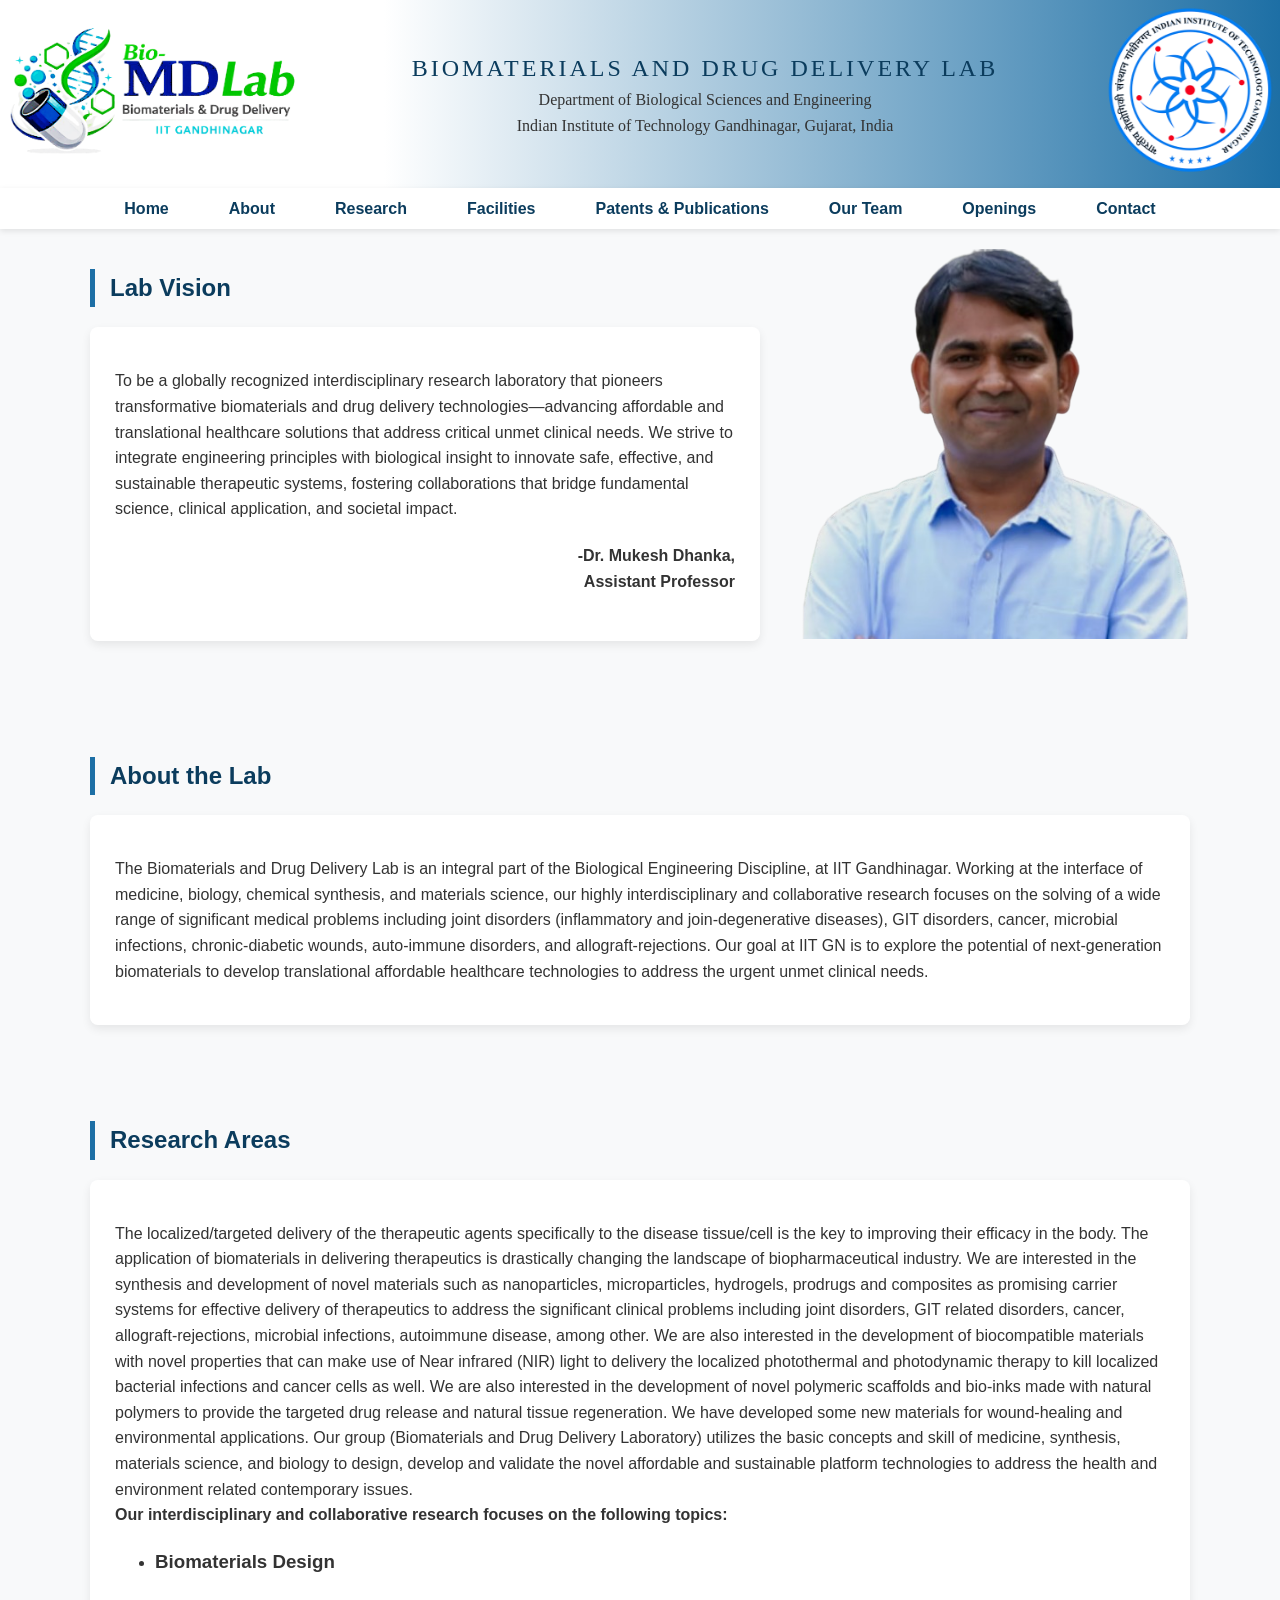
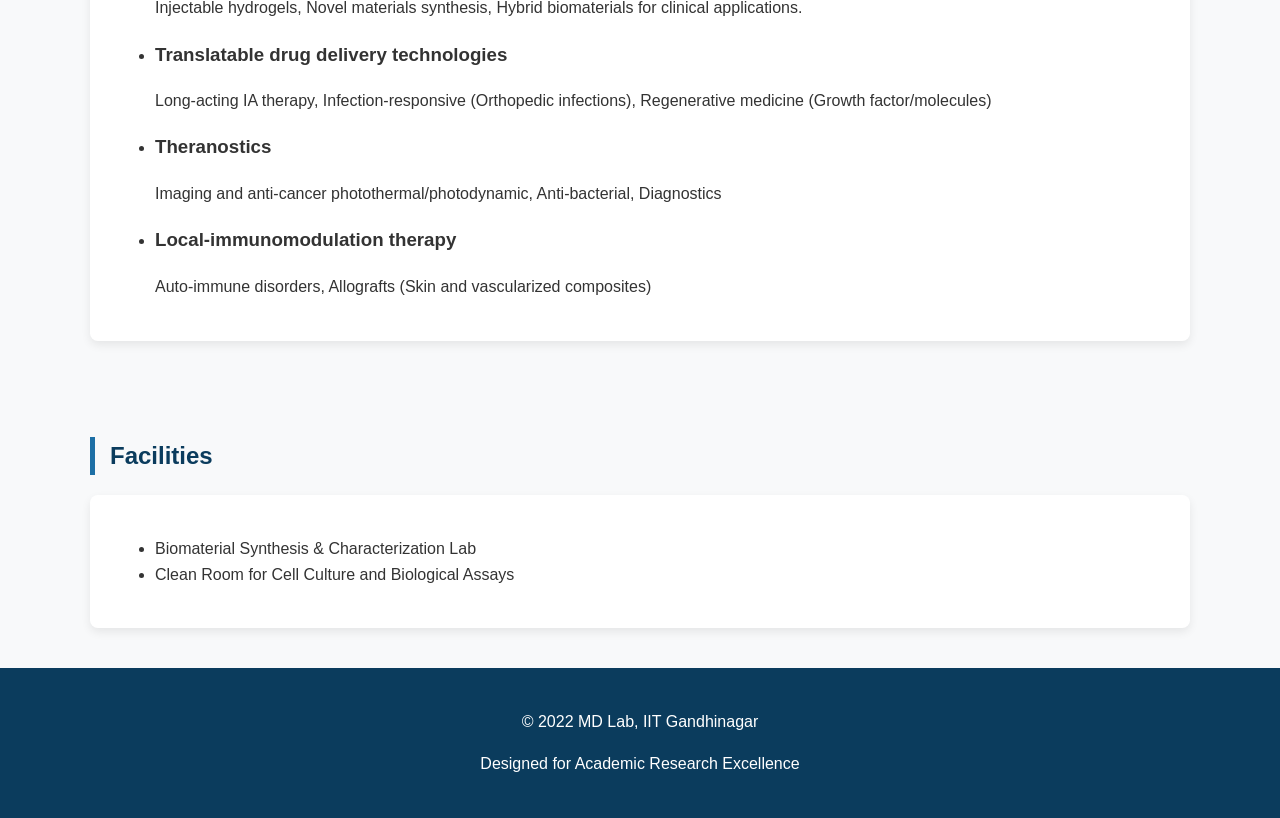
<file: index.html>
<!DOCTYPE html>
<html lang="en">
<head>

<meta name="viewport" content="width=device-width, initial-scale=1.0">

	<meta charset="UTF-8">
    <title>MD Lab | Biomaterials & Drug Delivery | IIT Gandhinagar</title>
	<link rel="stylesheet" href="style.css">
</head>

<body class="home">

<header>
    <div class="header-container">

        <!-- LEFT: MD LAB LOGO -->
        <div class="header-logo">
            <img src="mdlogo.png" alt="MD Lab Logo">
        </div>

        <div class="header-text">
    <p style="text-align: center;">
        <span class="lab-title">Biomaterials and Drug Delivery Lab</span><br>
        <span class="lab-subtitle">
	Department of Biological Sciences and Engineering<br>
	Indian Institute of Technology Gandhinagar, Gujarat, India
        </span>
	
    </p>
</div>

        <!-- RIGHT: IIT GN LOGO -->
        <div class="header-iit-logo">
            <img src="iitgn_logo.png" alt="IIT Gandhinagar Logo">
        </div>

    </div>
</header>

<nav>
	<button class="nav-toggle" aria-label="Toggle navigation">
    <span></span><span></span><span></span>
  </button>
    <ul>
        <li><a href="index.html">Home</a></li>
	<li><a href="index.html#about">About</a></li>
        <li><a href="index.html#research">Research</a></li>
        <li><a href="index.html#facilities">Facilities</a></li>
        <li><a href="publications.html">Patents & Publications</a></li>
        <li><a href="team.html">Our Team</a></li>
        <li><a href="openings.html">Openings</a></li>
        <li><a href="contact.html">Contact</a></li>
    </ul>
</nav>

<section id="lab-vision">
    <div class="lab-vision-container">

        <!-- LEFT: Heading + Card -->
        <div class="lab-vision-text">
            <h2>Lab Vision</h2>
            <div class="card">
                <p>
                    To be a globally recognized interdisciplinary research laboratory that pioneers
                    transformative biomaterials and drug delivery technologies—advancing affordable
                    and translational healthcare solutions that address critical unmet clinical needs.
                    We strive to integrate engineering principles with biological insight to innovate
                    safe, effective, and sustainable therapeutic systems, fostering collaborations
                    that bridge fundamental science, clinical application, and societal impact.
                </p>
		<h4 align='right'>-Dr. Mukesh Dhanka,<br> 
	    Assistant Professor</h4>
		
            </div>
	
        </div>

        <!-- RIGHT: Image -->
        <div class="lab-vision-image">
            <img src="mukesh.png" alt="MD Lab Vision">
	    
        </div>

    </div>
</section>




<section id="about">
<br>
<br>
    <h2>About the Lab</h2>
    <div class="card">
        <p>
            The Biomaterials and Drug Delivery Lab is an integral part of the Biological Engineering Discipline, at IIT Gandhinagar. Working at the interface of medicine, biology, chemical synthesis, and materials science, our highly interdisciplinary and collaborative research focuses on the solving of a wide range of significant medical problems including joint disorders (inflammatory and join-degenerative diseases), GIT disorders, cancer, microbial infections, chronic-diabetic wounds, auto-immune disorders, and allograft-rejections. Our goal at IIT GN is to explore the potential of next-generation biomaterials to develop translational affordable healthcare technologies to address the urgent unmet clinical needs.
        </p>
        
    </div>
</section>

<section id="research">
<br>
<br>
    <h2>Research Areas</h2>
    <div class="grid">
        <div class="card">
<p>The localized/targeted delivery of the therapeutic agents specifically to the disease tissue/cell is the key to improving their efficacy in the body. The application of biomaterials in delivering therapeutics is drastically changing the landscape of biopharmaceutical industry. We are interested in the synthesis and development of novel materials such as nanoparticles, microparticles, hydrogels, prodrugs and composites as promising carrier systems for effective delivery of therapeutics to address the significant clinical problems including joint disorders, GIT related disorders, cancer, allograft-rejections, microbial infections, autoimmune disease, among other.

We are also interested in the development of biocompatible materials with novel properties that can make use of Near infrared (NIR) light to delivery the localized photothermal and photodynamic therapy to kill localized bacterial infections and cancer cells as well.

We are also interested in the development of novel polymeric scaffolds and bio-inks made with natural polymers to provide the targeted drug release and natural tissue regeneration. We have developed some new materials for wound-healing and environmental applications.

Our group (Biomaterials and Drug Delivery Laboratory) utilizes the basic concepts and skill of medicine, synthesis, materials science, and biology to design, develop and validate the novel affordable and sustainable platform technologies to address the health and environment related contemporary issues.<br><b>
Our interdisciplinary and collaborative research focuses on the following topics:</b>
	    <ul>
            <li><h3>Biomaterials Design</h3></li>
            <p>Injectable hydrogels, Novel materials synthesis, Hybrid biomaterials for clinical applications.</p>
            <li><h3>Translatable drug delivery technologies</h3></li>
            <p>Long-acting IA therapy, Infection-responsive (Orthopedic infections), Regenerative medicine (Growth factor/molecules)</p>
            <li><h3>Theranostics</h3></li>
	    <p>Imaging and anti-cancer photothermal/photodynamic, Anti-bacterial, Diagnostics</p>
            <li><h3>Local-immunomodulation therapy</h3></li>
	    <p>Auto-immune disorders, Allografts (Skin and vascularized composites)</p>
	    </ul>
</p>
        </div>
    </div>
</section>

<section id="facilities">
<br>
<br>
    <h2>Facilities</h2>
    <div class="card">
        <ul>
            <li>Biomaterial Synthesis & Characterization Lab</li>
            <li>Clean Room for Cell Culture and Biological Assays</li>
        </ul>
    </div>
</section>
<footer>
    <p>© 2022 MD Lab, IIT Gandhinagar</p>
    <p>Designed for Academic Research Excellence</p>
</footer>
<script>
  const toggle = document.querySelector('.nav-toggle');
  const navUl = document.querySelector('nav ul');
  toggle.addEventListener('click', function () {
    toggle.classList.toggle('open');
    navUl.classList.toggle('open');
  });
  navUl.querySelectorAll('a').forEach(function (link) {
    link.addEventListener('click', function () {
      toggle.classList.remove('open');
      navUl.classList.remove('open');
    });
  });
</script>
</body>
</html>
</file>
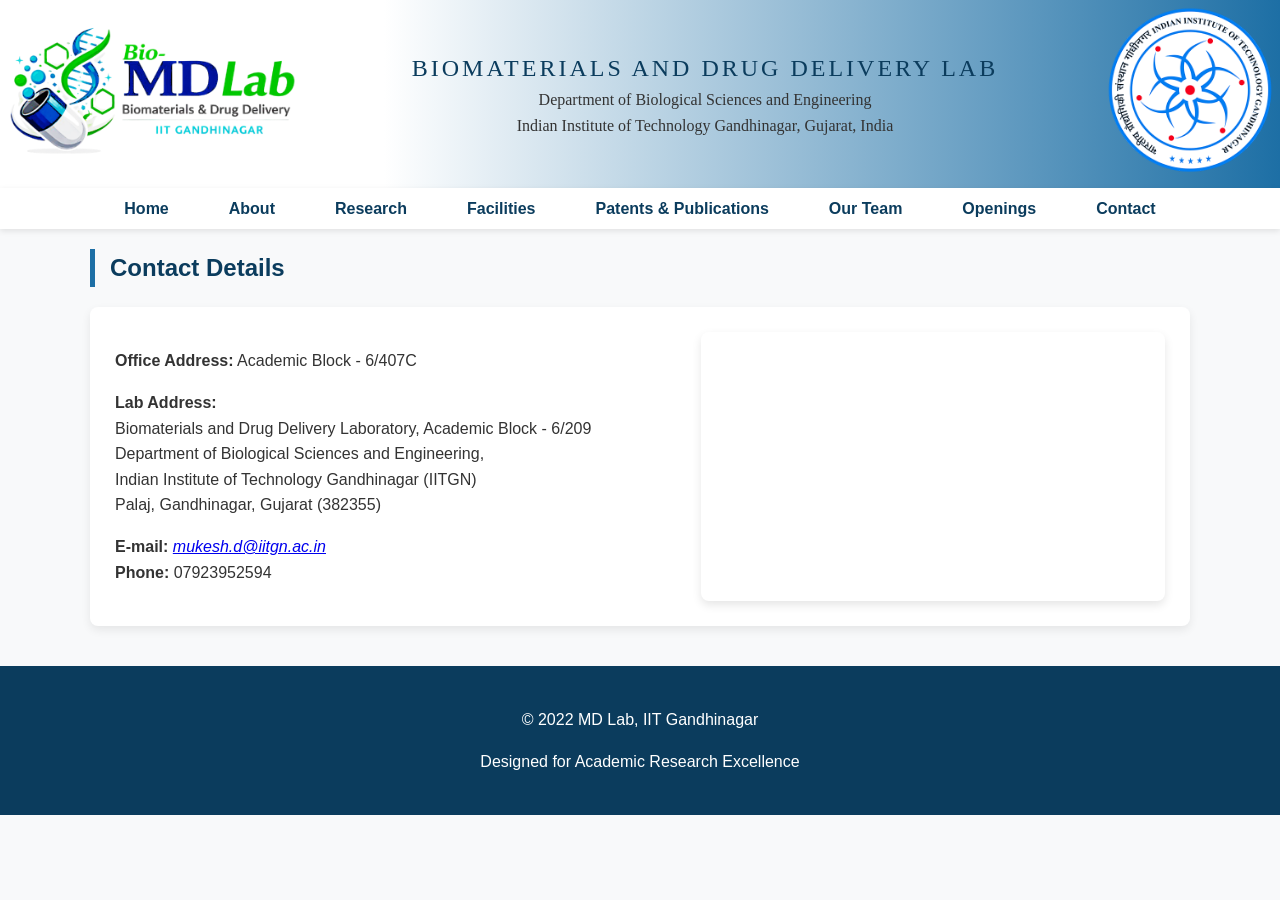
<file: contact.html>
<!DOCTYPE html>
<html lang="en">
<head>
    <meta charset="UTF-8">
    <title>MD Lab | Biomaterials & Drug Delivery | IIT Gandhinagar</title>
    <meta name="viewport" content="width=device-width, initial-scale=1.0">
	<link rel="stylesheet" href="style.css">
</head>
<body>

<header>
    <div class="header-container">

        <!-- LEFT: MD LAB LOGO -->
        <div class="header-logo">
            <img src="mdlogo.png" alt="MD Lab Logo">
        </div>

        <div class="header-text">
    <p style="text-align: center;">
        <span class="lab-title">Biomaterials and Drug Delivery Lab</span><br>
        <span class="lab-subtitle">
	Department of Biological Sciences and Engineering<br>
	Indian Institute of Technology Gandhinagar, Gujarat, India
        </span>
	
    </p>
</div>

        <!-- RIGHT: IIT GN LOGO -->
        <div class="header-iit-logo">
            <img src="iitgn_logo.png" alt="IIT Gandhinagar Logo">
        </div>

    </div>
</header>
<div>
<nav>
	<button class="nav-toggle" aria-label="Toggle navigation">
    <span></span><span></span><span></span>
  </button>
    <ul>
        <li><a href="index.html">Home</a></li>
	<li><a href="index.html#about">About</a></li>
        <li><a href="index.html#research">Research</a></li>
        <li><a href="index.html#facilities">Facilities</a></li>
        <li><a href="publications.html">Patents & Publications</a></li>
        <li><a href="team.html">Our Team</a></li>
        <li><a href="openings.html">Openings</a></li>
        <li><a href="contact.html">Contact</a></li>
    </ul>
</nav>
   </div>
<section id="contact">
    <h2>Contact Details</h2>

    <div class="card contact-card">
        <!-- Left: Contact Text -->
        <div class="contact-text">
            <p><b>Office Address:</b> Academic Block - 6/407C</p>

            <p>
                <b>Lab Address:</b><br>
                Biomaterials and Drug Delivery Laboratory, Academic Block - 6/209<br>
                Department of Biological Sciences and Engineering,<br>
                Indian Institute of Technology Gandhinagar (IITGN)<br>
                Palaj, Gandhinagar, Gujarat (382355)
            </p>

            <p>
                <b>E-mail:</b>
                <i><a href="mailto:mukesh.d@iitgn.ac.in"> mukesh.d@iitgn.ac.in</a></i><br>
                <b>Phone:</b> 07923952594
            </p>
        </div>

        <!-- Right: Google Map -->
        <div class="contact-map">
            <iframe
                src="https://www.google.com/maps?q=Indian%20Institute%20of%20Technology%20Gandhinagar&output=embed"
                width="100%"
                height="100%"
                style="border:0;"
                allowfullscreen=""
                loading="lazy"
                referrerpolicy="no-referrer-when-downgrade">
            </iframe>
        </div>
 
</section>
<footer>
    <p>© 2022 MD Lab, IIT Gandhinagar</p>
    <p>Designed for Academic Research Excellence</p>
</footer>
<script>
  const toggle = document.querySelector('.nav-toggle');
  const navUl = document.querySelector('nav ul');
  toggle.addEventListener('click', function () {
    toggle.classList.toggle('open');
    navUl.classList.toggle('open');
  });
  navUl.querySelectorAll('a').forEach(function (link) {
    link.addEventListener('click', function () {
      toggle.classList.remove('open');
      navUl.classList.remove('open');
    });
  });
</script>
</body>
</html>
</file>
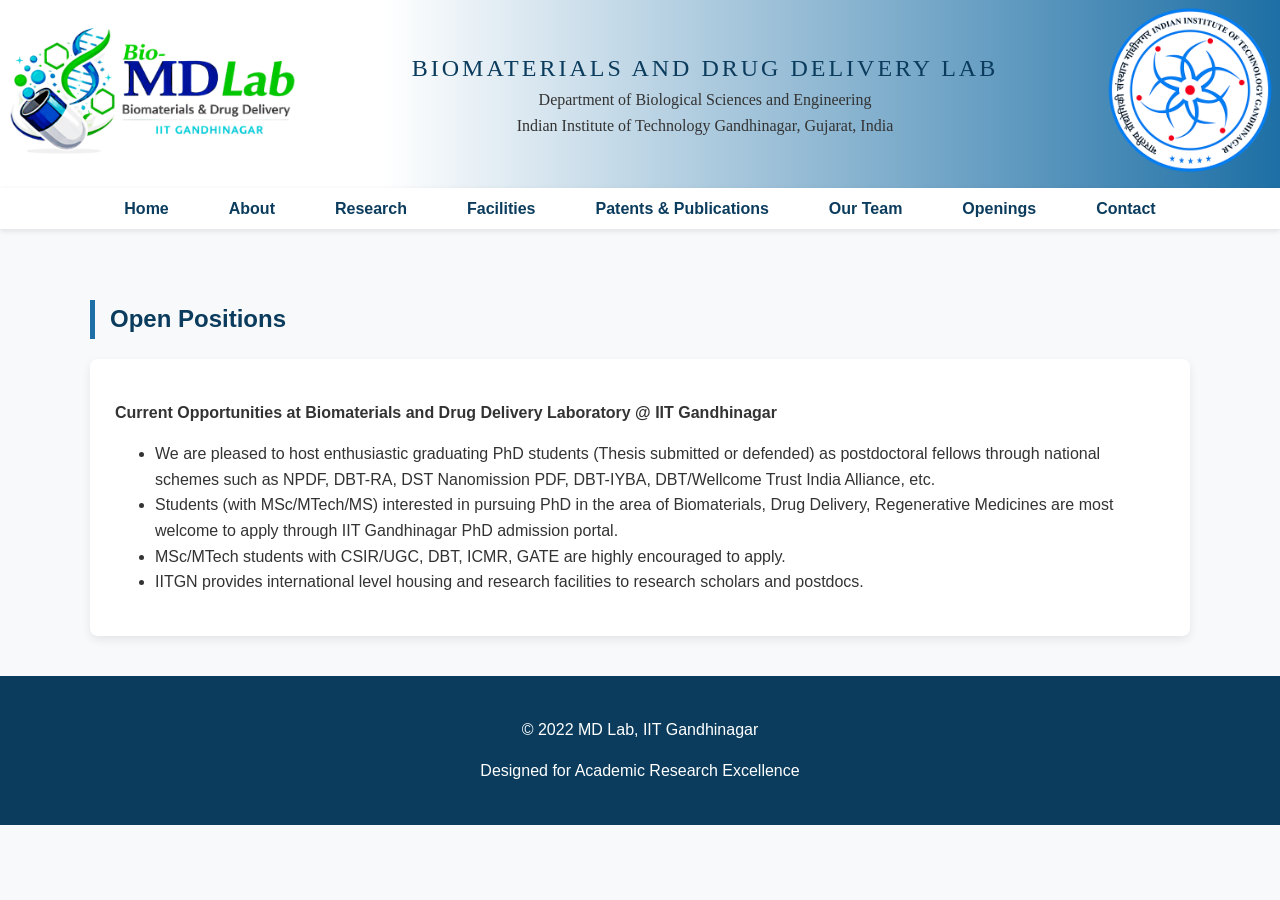
<file: openings.html>
<!DOCTYPE html>
<html lang="en">
<head>
    <meta charset="UTF-8">
    <title>MD Lab | Biomaterials & Drug Delivery | IIT Gandhinagar</title>
    <meta name="viewport" content="width=device-width, initial-scale=1.0">
<link rel="stylesheet" href="style.css">
</head>
<body>

<header>
    <div class="header-container">

        <!-- LEFT: MD LAB LOGO -->
        <div class="header-logo">
            <img src="mdlogo.png" alt="MD Lab Logo">
        </div>

        <div class="header-text">
    <p style="text-align: center;">
        <span class="lab-title">Biomaterials and Drug Delivery Lab</span><br>
        <span class="lab-subtitle">
	Department of Biological Sciences and Engineering<br>
	Indian Institute of Technology Gandhinagar, Gujarat, India
        </span>
	
    </p>
</div>

        <!-- RIGHT: IIT GN LOGO -->
        <div class="header-iit-logo">
            <img src="iitgn_logo.png" alt="IIT Gandhinagar Logo">
        </div>

    </div>
</header>

<nav>
	<button class="nav-toggle" aria-label="Toggle navigation">
    <span></span><span></span><span></span>
  </button>
    <ul>
        <li><a href="index.html">Home</a></li>
	<li><a href="index.html#about">About</a></li>
        <li><a href="index.html#research">Research</a></li>
        <li><a href="index.html#facilities">Facilities</a></li>
        <li><a href="publications.html">Patents & Publications</a></li>
        <li><a href="team.html">Our Team</a></li>
        <li><a href="openings.html">Openings</a></li>
        <li><a href="contact.html">Contact</a></li>
    </ul>
</nav>

<section id="openings">
<br>
<br>
    <h2>Open Positions</h2>
    <div class="card">
        <p>
           <b>Current Opportunities at Biomaterials and Drug Delivery Laboratory @ IIT Gandhinagar</b><br>
<ul>

<li>We are pleased to host enthusiastic graduating PhD students (Thesis submitted or defended) as postdoctoral fellows 

   through national schemes such as NPDF, DBT-RA, DST Nanomission PDF, DBT-IYBA, DBT/Wellcome Trust India Alliance, etc.</li>
<li>Students (with MSc/MTech/MS) interested in pursuing PhD in the area of Biomaterials, Drug Delivery, Regenerative 

   Medicines are most welcome to apply through IIT Gandhinagar PhD admission portal.</li>
<li>MSc/MTech students with CSIR/UGC, DBT, ICMR, GATE are highly encouraged to apply.</li>
<li>IITGN provides international level housing and research facilities to research scholars and postdocs.</li>
        </p>
    </div>
</section>

<footer>
    <p>© 2022 MD Lab, IIT Gandhinagar</p>
    <p>Designed for Academic Research Excellence</p>
</footer>
<script>
  const toggle = document.querySelector('.nav-toggle');
  const navUl = document.querySelector('nav ul');
  toggle.addEventListener('click', function () {
    toggle.classList.toggle('open');
    navUl.classList.toggle('open');
  });
  navUl.querySelectorAll('a').forEach(function (link) {
    link.addEventListener('click', function () {
      toggle.classList.remove('open');
      navUl.classList.remove('open');
    });
  });
</script>
</body>
</html>
</file>
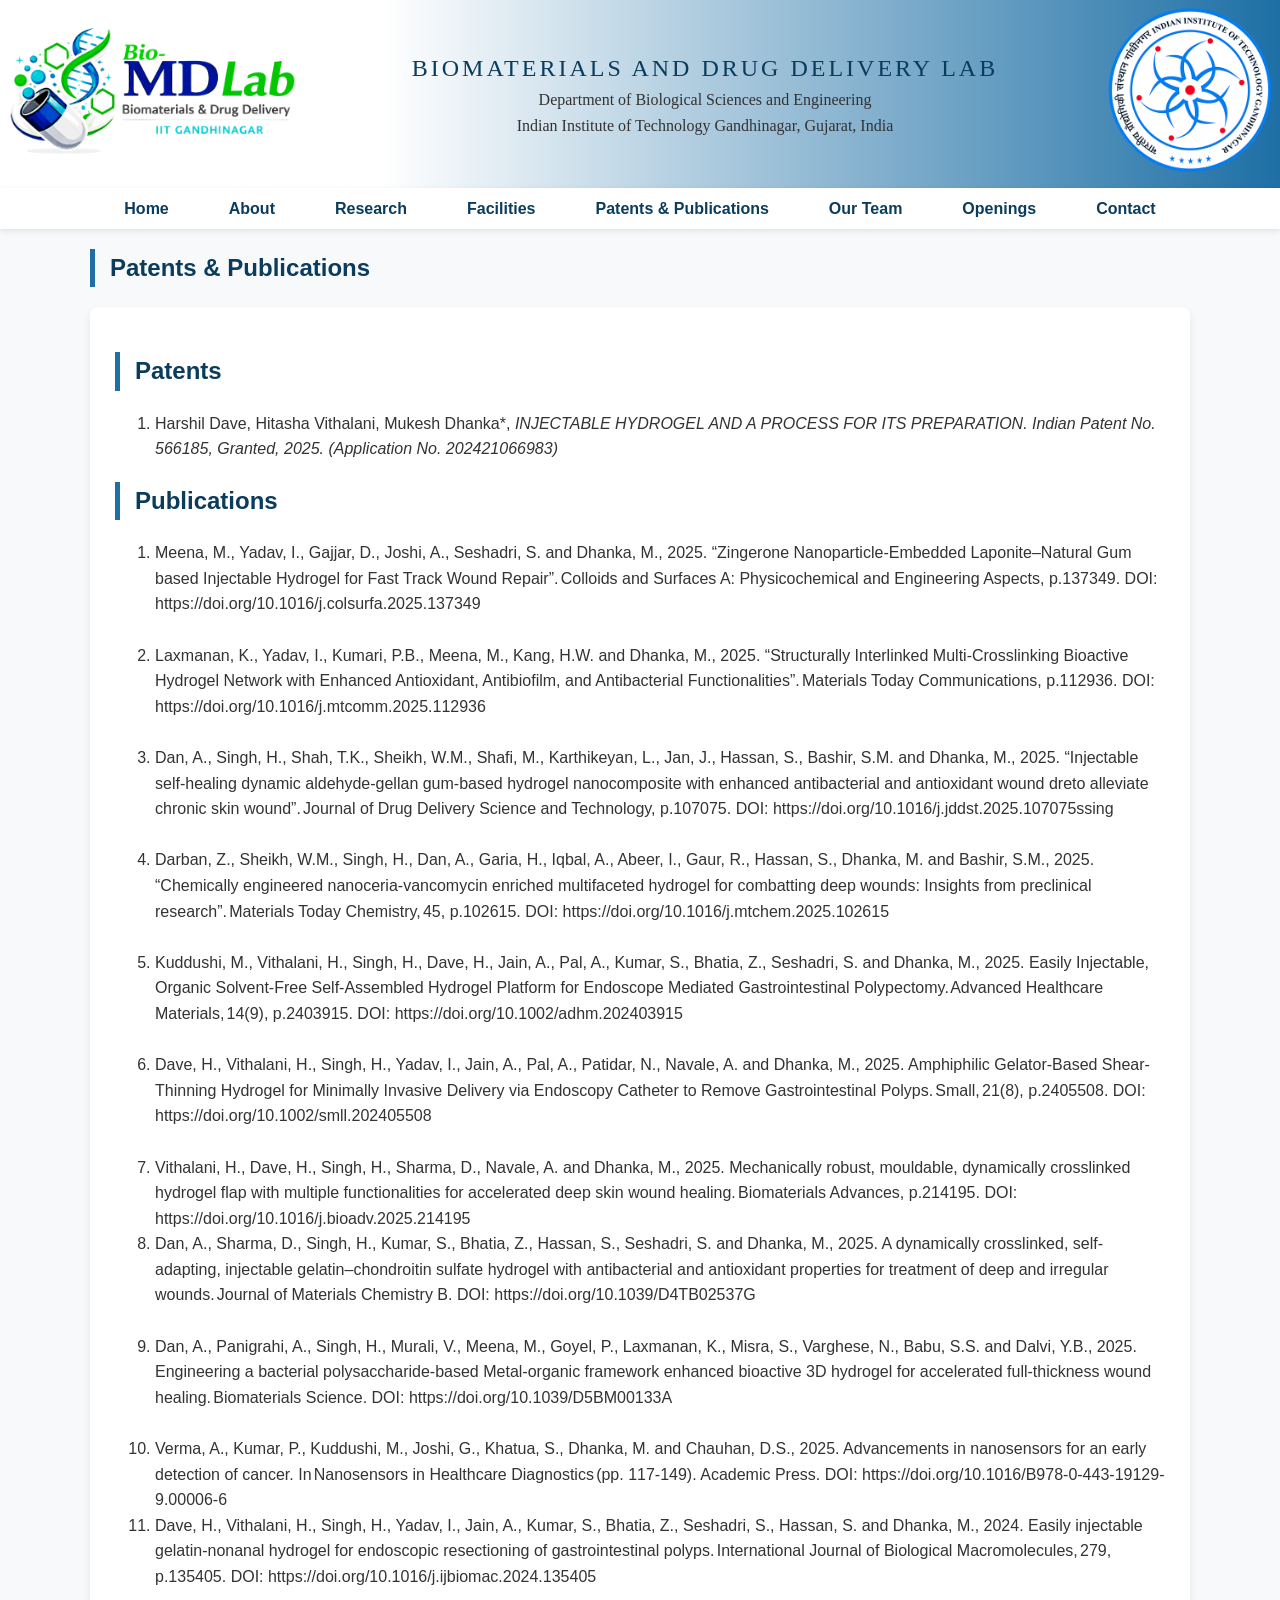
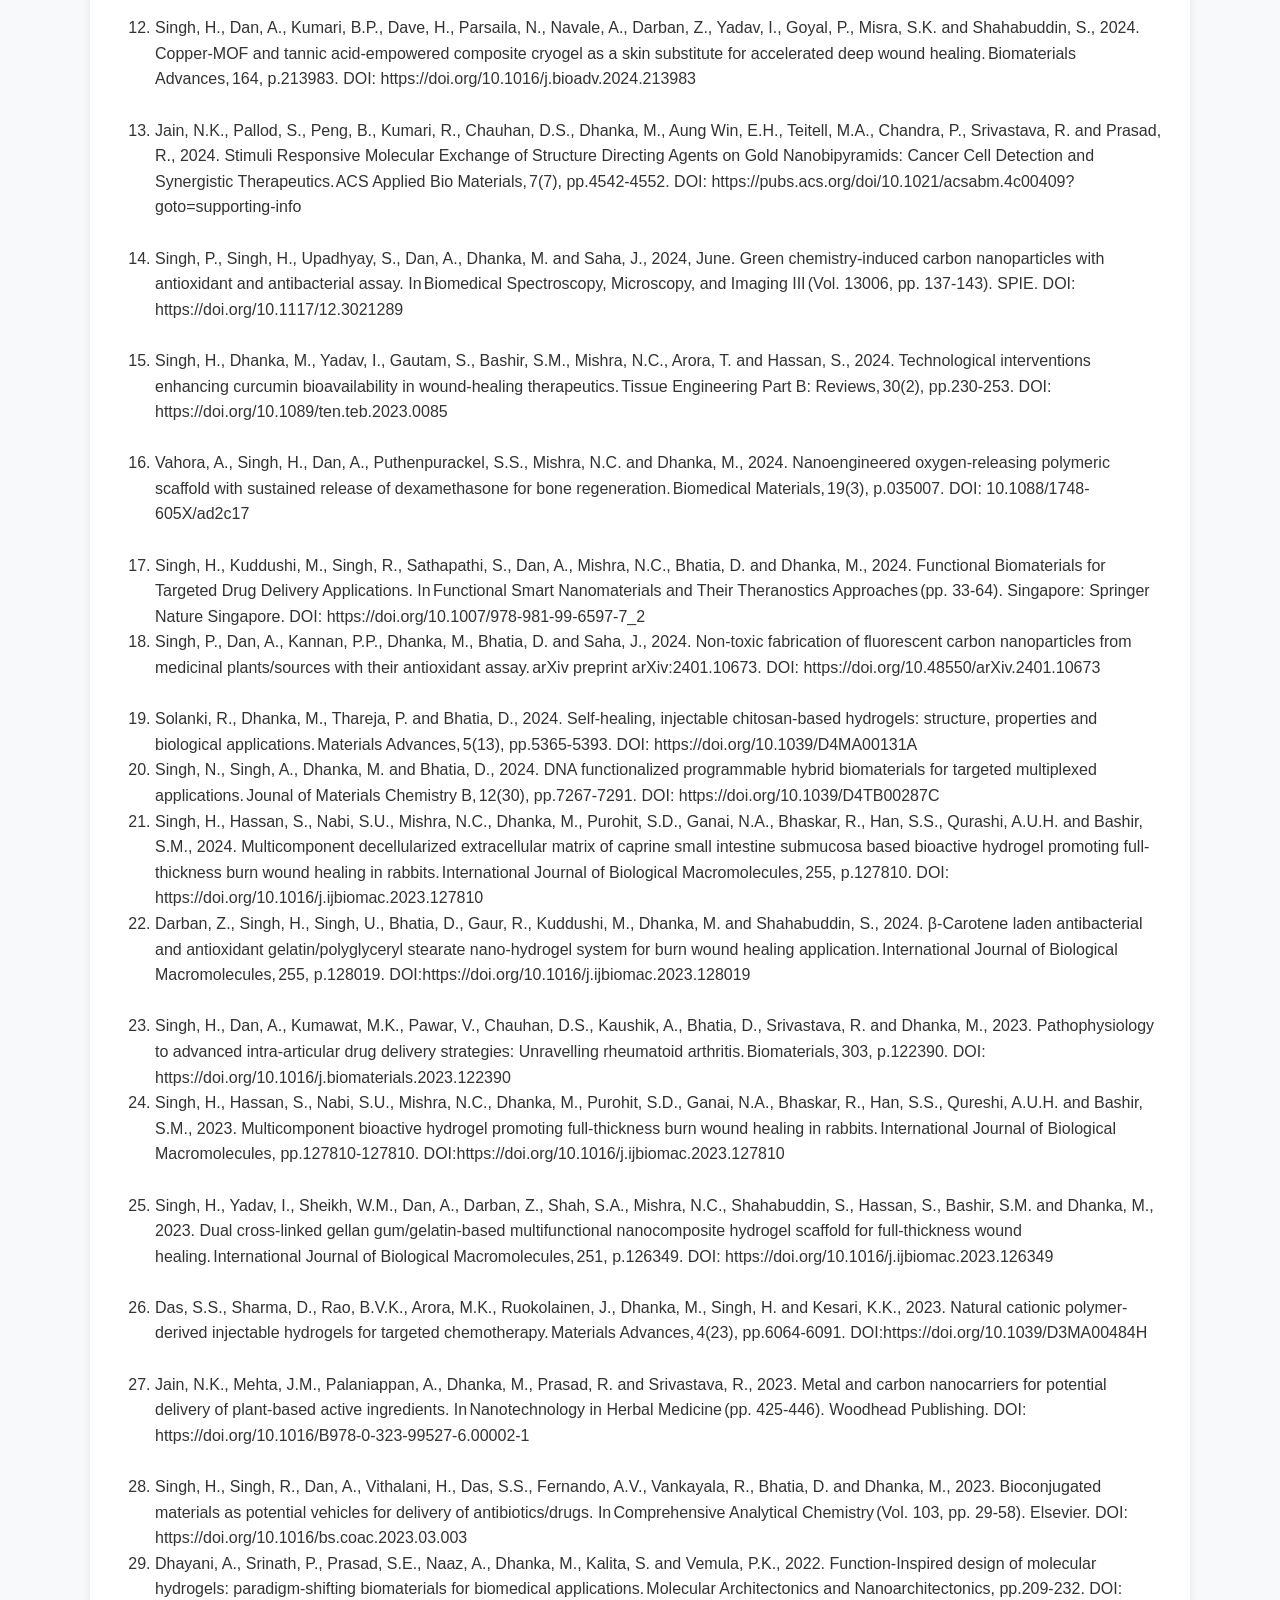
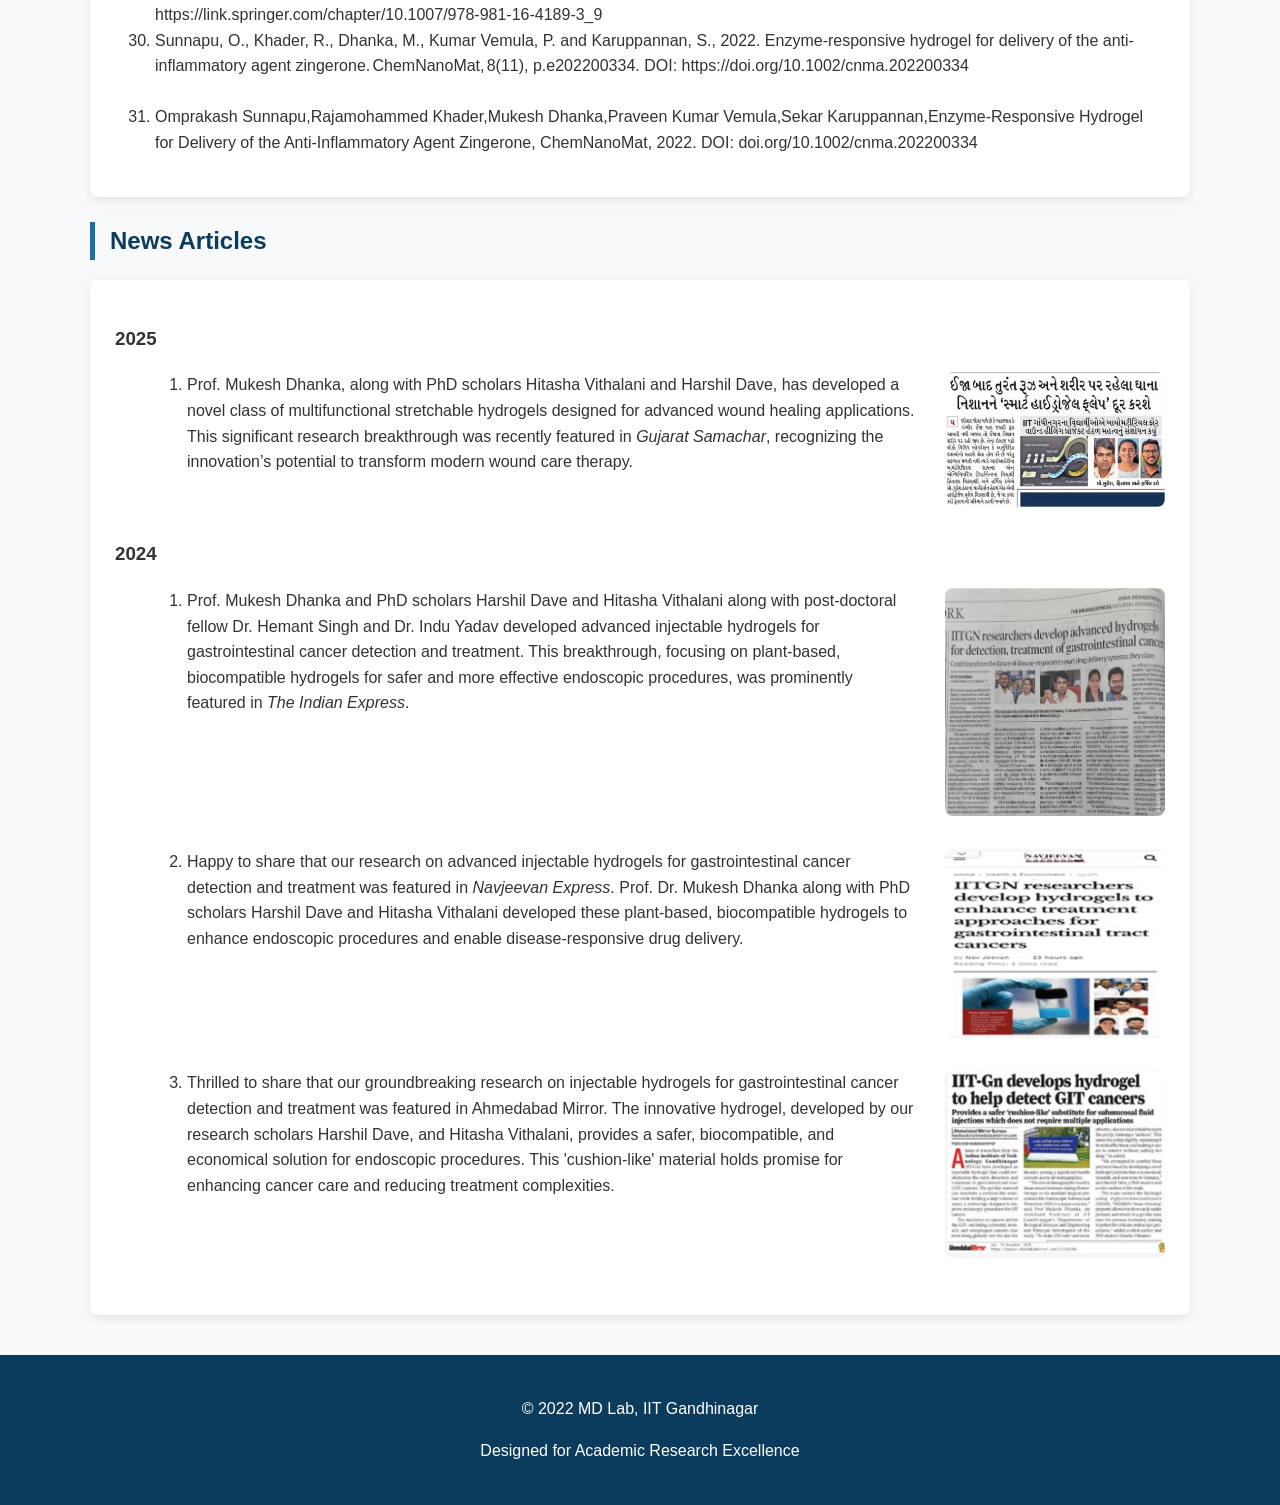
<file: publications.html>
<!DOCTYPE html>
<html lang="en">
<head>
    <meta charset="UTF-8">
    <title>MD Lab | Biomaterials & Drug Delivery | IIT Gandhinagar</title>
    <meta name="viewport" content="width=device-width, initial-scale=1.0">
<link rel="stylesheet" href="style.css">
</head>
<body>

<header>
    <div class="header-container">

        <!-- LEFT: MD LAB LOGO -->
        <div class="header-logo">
            <img src="mdlogo.png" alt="MD Lab Logo">
        </div>

        <div class="header-text">
    <p style="text-align: center;">
        <span class="lab-title">Biomaterials and Drug Delivery Lab</span><br>
        <span class="lab-subtitle">
	Department of Biological Sciences and Engineering<br>
	Indian Institute of Technology Gandhinagar, Gujarat, India
        </span>
	
    </p>
</div>

        <!-- RIGHT: IIT GN LOGO -->
        <div class="header-iit-logo">
            <img src="iitgn_logo.png" alt="IIT Gandhinagar Logo">
        </div>

    </div>
</header>

<nav>
	<button class="nav-toggle" aria-label="Toggle navigation">
    <span></span><span></span><span></span>
  </button>
    <ul>
        <li><a href="index.html">Home</a></li>
	<li><a href="index.html#about">About</a></li>
        <li><a href="index.html#research">Research</a></li>
        <li><a href="index.html#facilities">Facilities</a></li>
        <li><a href="publications.html">Patents & Publications</a></li>
        <li><a href="team.html">Our Team</a></li>
        <li><a href="openings.html">Openings</a></li>
        <li><a href="contact.html">Contact</a></li>
    </ul>
</nav>

<section id="publications">

    <h2>Patents & Publications</h2>
    <div class="card">
        
	<h2>Patents</h2>
<ol>
            <li>Harshil Dave, Hitasha Vithalani, Mukesh Dhanka*, <em>INJECTABLE HYDROGEL AND A PROCESS FOR ITS PREPARATION. Indian Patent No. 566185, Granted, 2025. (Application No. 202421066983)</em></li>
</ol>

<h2>Publications</h2>  
<ol>          
<li>Meena, M., Yadav, I., Gajjar, D., Joshi, A., Seshadri, S. and Dhanka, M., 2025. “Zingerone Nanoparticle-Embedded Laponite–Natural Gum based Injectable Hydrogel for Fast Track Wound Repair”. Colloids and Surfaces A: Physicochemical and Engineering Aspects, p.137349. DOI: https://doi.org/10.1016/j.colsurfa.2025.137349 
</li>
​
<li>
Laxmanan, K., Yadav, I., Kumari, P.B., Meena, M., Kang, H.W. and Dhanka, M., 2025. “Structurally Interlinked Multi-Crosslinking Bioactive Hydrogel Network with Enhanced Antioxidant, Antibiofilm, and Antibacterial Functionalities”. Materials Today Communications, p.112936. DOI: https://doi.org/10.1016/j.mtcomm.2025.112936 
</li>
​
<li>
Dan, A., Singh, H., Shah, T.K., Sheikh, W.M., Shafi, M., Karthikeyan, L., Jan, J., Hassan, S., Bashir, S.M. and Dhanka, M., 2025. “Injectable self-healing dynamic aldehyde-gellan gum-based hydrogel nanocomposite with enhanced antibacterial and antioxidant wound dreto alleviate chronic skin wound”. Journal of Drug Delivery Science and Technology, p.107075. DOI: https://doi.org/10.1016/j.jddst.2025.107075ssing
</li>
​​
<li>
Darban, Z., Sheikh, W.M., Singh, H., Dan, A., Garia, H., Iqbal, A., Abeer, I., Gaur, R., Hassan, S., Dhanka, M. and Bashir, S.M., 2025. “Chemically engineered nanoceria-vancomycin enriched multifaceted hydrogel for combatting deep wounds: Insights from preclinical research”. Materials Today Chemistry, 45, p.102615. DOI: https://doi.org/10.1016/j.mtchem.2025.102615 
</li>
​​
<li>
Kuddushi, M., Vithalani, H., Singh, H., Dave, H., Jain, A., Pal, A., Kumar, S., Bhatia, Z., Seshadri, S. and Dhanka, M., 2025. Easily Injectable, Organic Solvent‐Free Self‐Assembled Hydrogel Platform for Endoscope Mediated Gastrointestinal Polypectomy. Advanced Healthcare Materials, 14(9), p.2403915. DOI: https://doi.org/10.1002/adhm.202403915 
</li>
​​
<li>
Dave, H., Vithalani, H., Singh, H., Yadav, I., Jain, A., Pal, A., Patidar, N., Navale, A. and Dhanka, M., 2025. Amphiphilic Gelator‐Based Shear‐Thinning Hydrogel for Minimally Invasive Delivery via Endoscopy Catheter to Remove Gastrointestinal Polyps. Small, 21(8), p.2405508. DOI: https://doi.org/10.1002/smll.202405508 
</li>
​​
<li>
Vithalani, H., Dave, H., Singh, H., Sharma, D., Navale, A. and Dhanka, M., 2025. Mechanically robust, mouldable, dynamically crosslinked hydrogel flap with multiple functionalities for accelerated deep skin wound healing. Biomaterials Advances, p.214195. DOI: https://doi.org/10.1016/j.bioadv.2025.214195
​​</li>

<li>
Dan, A., Sharma, D., Singh, H., Kumar, S., Bhatia, Z., Hassan, S., Seshadri, S. and Dhanka, M., 2025. A dynamically crosslinked, self-adapting, injectable gelatin–chondroitin sulfate hydrogel with antibacterial and antioxidant properties for treatment of deep and irregular wounds. Journal of Materials Chemistry B. DOI: https://doi.org/10.1039/D4TB02537G 
</li>
​
<li>
Dan, A., Panigrahi, A., Singh, H., Murali, V., Meena, M., Goyel, P., Laxmanan, K., Misra, S., Varghese, N., Babu, S.S. and Dalvi, Y.B., 2025. Engineering a bacterial polysaccharide-based Metal-organic framework enhanced bioactive 3D hydrogel for accelerated full-thickness wound healing. Biomaterials Science. DOI: https://doi.org/10.1039/D5BM00133A 
</li>
​​
<li>
Verma, A., Kumar, P., Kuddushi, M., Joshi, G., Khatua, S., Dhanka, M. and Chauhan, D.S., 2025. Advancements in nanosensors for an early detection of cancer. In Nanosensors in Healthcare Diagnostics (pp. 117-149). Academic Press. DOI: https://doi.org/10.1016/B978-0-443-19129-9.00006-6 
</li>

<li>
Dave, H., Vithalani, H., Singh, H., Yadav, I., Jain, A., Kumar, S., Bhatia, Z., Seshadri, S., Hassan, S. and Dhanka, M., 2024. Easily injectable gelatin-nonanal hydrogel for endoscopic resectioning of gastrointestinal polyps. International Journal of Biological Macromolecules, 279, p.135405. DOI: https://doi.org/10.1016/j.ijbiomac.2024.135405 
</li>
​​
<li>
Singh, H., Dan, A., Kumari, B.P., Dave, H., Parsaila, N., Navale, A., Darban, Z., Yadav, I., Goyal, P., Misra, S.K. and Shahabuddin, S., 2024. Copper-MOF and tannic acid-empowered composite cryogel as a skin substitute for accelerated deep wound healing. Biomaterials Advances, 164, p.213983. DOI: https://doi.org/10.1016/j.bioadv.2024.213983 
</li>
​​
<li>
Jain, N.K., Pallod, S., Peng, B., Kumari, R., Chauhan, D.S., Dhanka, M., Aung Win, E.H., Teitell, M.A., Chandra, P., Srivastava, R. and Prasad, R., 2024. Stimuli Responsive Molecular Exchange of Structure Directing Agents on Gold Nanobipyramids: Cancer Cell Detection and Synergistic Therapeutics. ACS Applied Bio Materials, 7(7), pp.4542-4552. DOI: https://pubs.acs.org/doi/10.1021/acsabm.4c00409?goto=supporting-info
</li>
​
<li>
Singh, P., Singh, H., Upadhyay, S., Dan, A., Dhanka, M. and Saha, J., 2024, June. Green chemistry-induced carbon nanoparticles with antioxidant and antibacterial assay. In Biomedical Spectroscopy, Microscopy, and Imaging III (Vol. 13006, pp. 137-143). SPIE. DOI: https://doi.org/10.1117/12.3021289 
</li>
​​
<li>
Singh, H., Dhanka, M., Yadav, I., Gautam, S., Bashir, S.M., Mishra, N.C., Arora, T. and Hassan, S., 2024. Technological interventions enhancing curcumin bioavailability in wound-healing therapeutics. Tissue Engineering Part B: Reviews, 30(2), pp.230-253. DOI: https://doi.org/10.1089/ten.teb.2023.0085 
</li>
​​
<li>
Vahora, A., Singh, H., Dan, A., Puthenpurackel, S.S., Mishra, N.C. and Dhanka, M., 2024. Nanoengineered oxygen-releasing polymeric scaffold with sustained release of dexamethasone for bone regeneration. Biomedical Materials, 19(3), p.035007. DOI: 10.1088/1748-605X/ad2c17 
</li>
​​
<li>
Singh, H., Kuddushi, M., Singh, R., Sathapathi, S., Dan, A., Mishra, N.C., Bhatia, D. and Dhanka, M., 2024. Functional Biomaterials for Targeted Drug Delivery Applications. In Functional Smart Nanomaterials and Their Theranostics Approaches (pp. 33-64). Singapore: Springer Nature Singapore. DOI: https://doi.org/10.1007/978-981-99-6597-7_2
</li>

<li>
Singh, P., Dan, A., Kannan, P.P., Dhanka, M., Bhatia, D. and Saha, J., 2024. Non-toxic fabrication of fluorescent carbon nanoparticles from medicinal plants/sources with their antioxidant assay. arXiv preprint arXiv:2401.10673. DOI: https://doi.org/10.48550/arXiv.2401.10673 
</li>
​​
<li>
Solanki, R., Dhanka, M., Thareja, P. and Bhatia, D., 2024. Self-healing, injectable chitosan-based hydrogels: structure, properties and biological applications. Materials Advances, 5(13), pp.5365-5393. DOI: https://doi.org/10.1039/D4MA00131A 
​​</li>

<li>
Singh, N., Singh, A., Dhanka, M. and Bhatia, D., 2024. DNA functionalized programmable hybrid biomaterials for targeted multiplexed applications. Jounal of Materials Chemistry B, 12(30), pp.7267-7291. DOI: https://doi.org/10.1039/D4TB00287C 
​​</li>

<li>
Singh, H., Hassan, S., Nabi, S.U., Mishra, N.C., Dhanka, M., Purohit, S.D., Ganai, N.A., Bhaskar, R., Han, S.S., Qurashi, A.U.H. and Bashir, S.M., 2024. Multicomponent decellularized extracellular matrix of caprine small intestine submucosa based bioactive hydrogel promoting full-thickness burn wound healing in rabbits. International Journal of Biological Macromolecules, 255, p.127810. DOI: https://doi.org/10.1016/j.ijbiomac.2023.127810 
​​</li>

<li>
Darban, Z., Singh, H., Singh, U., Bhatia, D., Gaur, R., Kuddushi, M., Dhanka, M. and Shahabuddin, S., 2024. β-Carotene laden antibacterial and antioxidant gelatin/polyglyceryl stearate nano-hydrogel system for burn wound healing application. International Journal of Biological Macromolecules, 255, p.128019. DOI:https://doi.org/10.1016/j.ijbiomac.2023.128019 
</li>
​​
<li>
Singh, H., Dan, A., Kumawat, M.K., Pawar, V., Chauhan, D.S., Kaushik, A., Bhatia, D., Srivastava, R. and Dhanka, M., 2023. Pathophysiology to advanced intra-articular drug delivery strategies: Unravelling rheumatoid arthritis. Biomaterials, 303, p.122390. DOI: https://doi.org/10.1016/j.biomaterials.2023.122390
​​</li>

<li>
Singh, H., Hassan, S., Nabi, S.U., Mishra, N.C., Dhanka, M., Purohit, S.D., Ganai, N.A., Bhaskar, R., Han, S.S., Qureshi, A.U.H. and Bashir, S.M., 2023. Multicomponent bioactive hydrogel promoting full-thickness burn wound healing in rabbits. International Journal of Biological Macromolecules, pp.127810-127810. DOI:https://doi.org/10.1016/j.ijbiomac.2023.127810 
</li>
​
<li>
Singh, H., Yadav, I., Sheikh, W.M., Dan, A., Darban, Z., Shah, S.A., Mishra, N.C., Shahabuddin, S., Hassan, S., Bashir, S.M. and Dhanka, M., 2023. Dual cross-linked gellan gum/gelatin-based multifunctional nanocomposite hydrogel scaffold for full-thickness wound healing. International Journal of Biological Macromolecules, 251, p.126349. DOI: https://doi.org/10.1016/j.ijbiomac.2023.126349 
</li>
​​
<li>
Das, S.S., Sharma, D., Rao, B.V.K., Arora, M.K., Ruokolainen, J., Dhanka, M., Singh, H. and Kesari, K.K., 2023. Natural cationic polymer-derived injectable hydrogels for targeted chemotherapy. Materials Advances, 4(23), pp.6064-6091. DOI:https://doi.org/10.1039/D3MA00484H 
</li>
​​
<li>
Jain, N.K., Mehta, J.M., Palaniappan, A., Dhanka, M., Prasad, R. and Srivastava, R., 2023. Metal and carbon nanocarriers for potential delivery of plant-based active ingredients. In Nanotechnology in Herbal Medicine (pp. 425-446). Woodhead Publishing. DOI: https://doi.org/10.1016/B978-0-323-99527-6.00002-1 
</li>
​​
<li>
Singh, H., Singh, R., Dan, A., Vithalani, H., Das, S.S., Fernando, A.V., Vankayala, R., Bhatia, D. and Dhanka, M., 2023. Bioconjugated materials as potential vehicles for delivery of antibiotics/drugs. In Comprehensive Analytical Chemistry (Vol. 103, pp. 29-58). Elsevier. DOI: https://doi.org/10.1016/bs.coac.2023.03.003
</li>

<li>
Dhayani, A., Srinath, P., Prasad, S.E., Naaz, A., Dhanka, M., Kalita, S. and Vemula, P.K., 2022. Function-Inspired design of molecular hydrogels: paradigm-shifting biomaterials for biomedical applications. Molecular Architectonics and Nanoarchitectonics, pp.209-232. DOI: https://link.springer.com/chapter/10.1007/978-981-16-4189-3_9
​​</li>

<li>
Sunnapu, O., Khader, R., Dhanka, M., Kumar Vemula, P. and Karuppannan, S., 2022. Enzyme‐responsive hydrogel for delivery of the anti‐inflammatory agent zingerone. ChemNanoMat, 8(11), p.e202200334. DOI: https://doi.org/10.1002/cnma.202200334 
</li>
​​
<li>
Omprakash Sunnapu,Rajamohammed Khader,Mukesh Dhanka,Praveen Kumar Vemula,Sekar Karuppannan,Enzyme-Responsive Hydrogel for Delivery of the Anti-Inflammatory Agent Zingerone, ChemNanoMat, 2022. DOI: doi.org/10.1002/cnma.202200334
</li>
</ol>
</div>
</section>

<section id="news">
    <h2>News Articles</h2>

    <div class="card">

        <!-- ===== 2025 ===== -->
        <h3>2025</h3>
<ol>
	<div class="news-list">
<li>
            <div class="news-card">
                <div class="news-text">
                    Prof. Mukesh Dhanka, along with PhD scholars Hitasha Vithalani and
                    Harshil Dave, has developed a novel class of multifunctional
                    stretchable hydrogels designed for advanced wound healing
                    applications. This significant research breakthrough was recently
                    featured in <i>Gujarat Samachar</i>, recognizing the innovation’s
                    potential to transform modern wound care therapy.
                </div>

                <div class="news-image">
                    <img src="news1.png" alt="news1">
                </div>
            </div>
</li>
        </ol>

        <!-- ===== 2024 ===== -->
        <h3>2024</h3>
<ol>
        <div class="news-list">
<li>
		<div class="news-card">
                <div class="news-text">
                    Prof. Mukesh Dhanka and PhD scholars Harshil Dave and Hitasha
                    Vithalani along with post-doctoral fellow Dr. Hemant Singh and
                    Dr. Indu Yadav developed advanced injectable hydrogels for
                    gastrointestinal cancer detection and treatment. This breakthrough,
                    focusing on plant-based, biocompatible hydrogels for safer and more
                    effective endoscopic procedures, was prominently featured in
                    <i>The Indian Express</i>.
                </div>

                <div class="news-image">
                    <img src="news2.png" alt="news2">
                </div>
            	</div>
</li>

            <li>
		<div class="news-card">
		<div class="news-text">
                    Happy to share that our research on advanced injectable hydrogels
                    for gastrointestinal cancer detection and treatment was featured
                    in <i>Navjeevan Express</i>. Prof. Dr. Mukesh Dhanka along with PhD
                    scholars Harshil Dave and Hitasha Vithalani developed these
                    plant-based, biocompatible hydrogels to enhance endoscopic
                    procedures and enable disease-responsive drug delivery.
                </div>

                <div class="news-image">
                    <img src="news3.png" alt="news3">
                </div>
		</div>
</li>
		<li>
		<div class="news-card">
		<div class="news-text">
                    Thrilled to share that our groundbreaking research on injectable hydrogels for gastrointestinal cancer detection and treatment was featured in Ahmedabad Mirror. The innovative hydrogel, developed by our research scholars Harshil Dave, and Hitasha Vithalani, provides a safer, biocompatible, and economical solution for endoscopic procedures. This 'cushion-like' material holds promise for enhancing cancer care and reducing treatment complexities.
                </div>

                <div class="news-image">
                    <img src="news4.png" alt="news4">
                </div>
		</div>




</ol>

</div>
</section>


<footer>
    <p>© 2022 MD Lab, IIT Gandhinagar</p>
    <p>Designed for Academic Research Excellence</p>
</footer>
<script>
  const toggle = document.querySelector('.nav-toggle');
  const navUl = document.querySelector('nav ul');
  toggle.addEventListener('click', function () {
    toggle.classList.toggle('open');
    navUl.classList.toggle('open');
  });
  navUl.querySelectorAll('a').forEach(function (link) {
    link.addEventListener('click', function () {
      toggle.classList.remove('open');
      navUl.classList.remove('open');
    });
  });
</script>
</body>
</html>
</file>
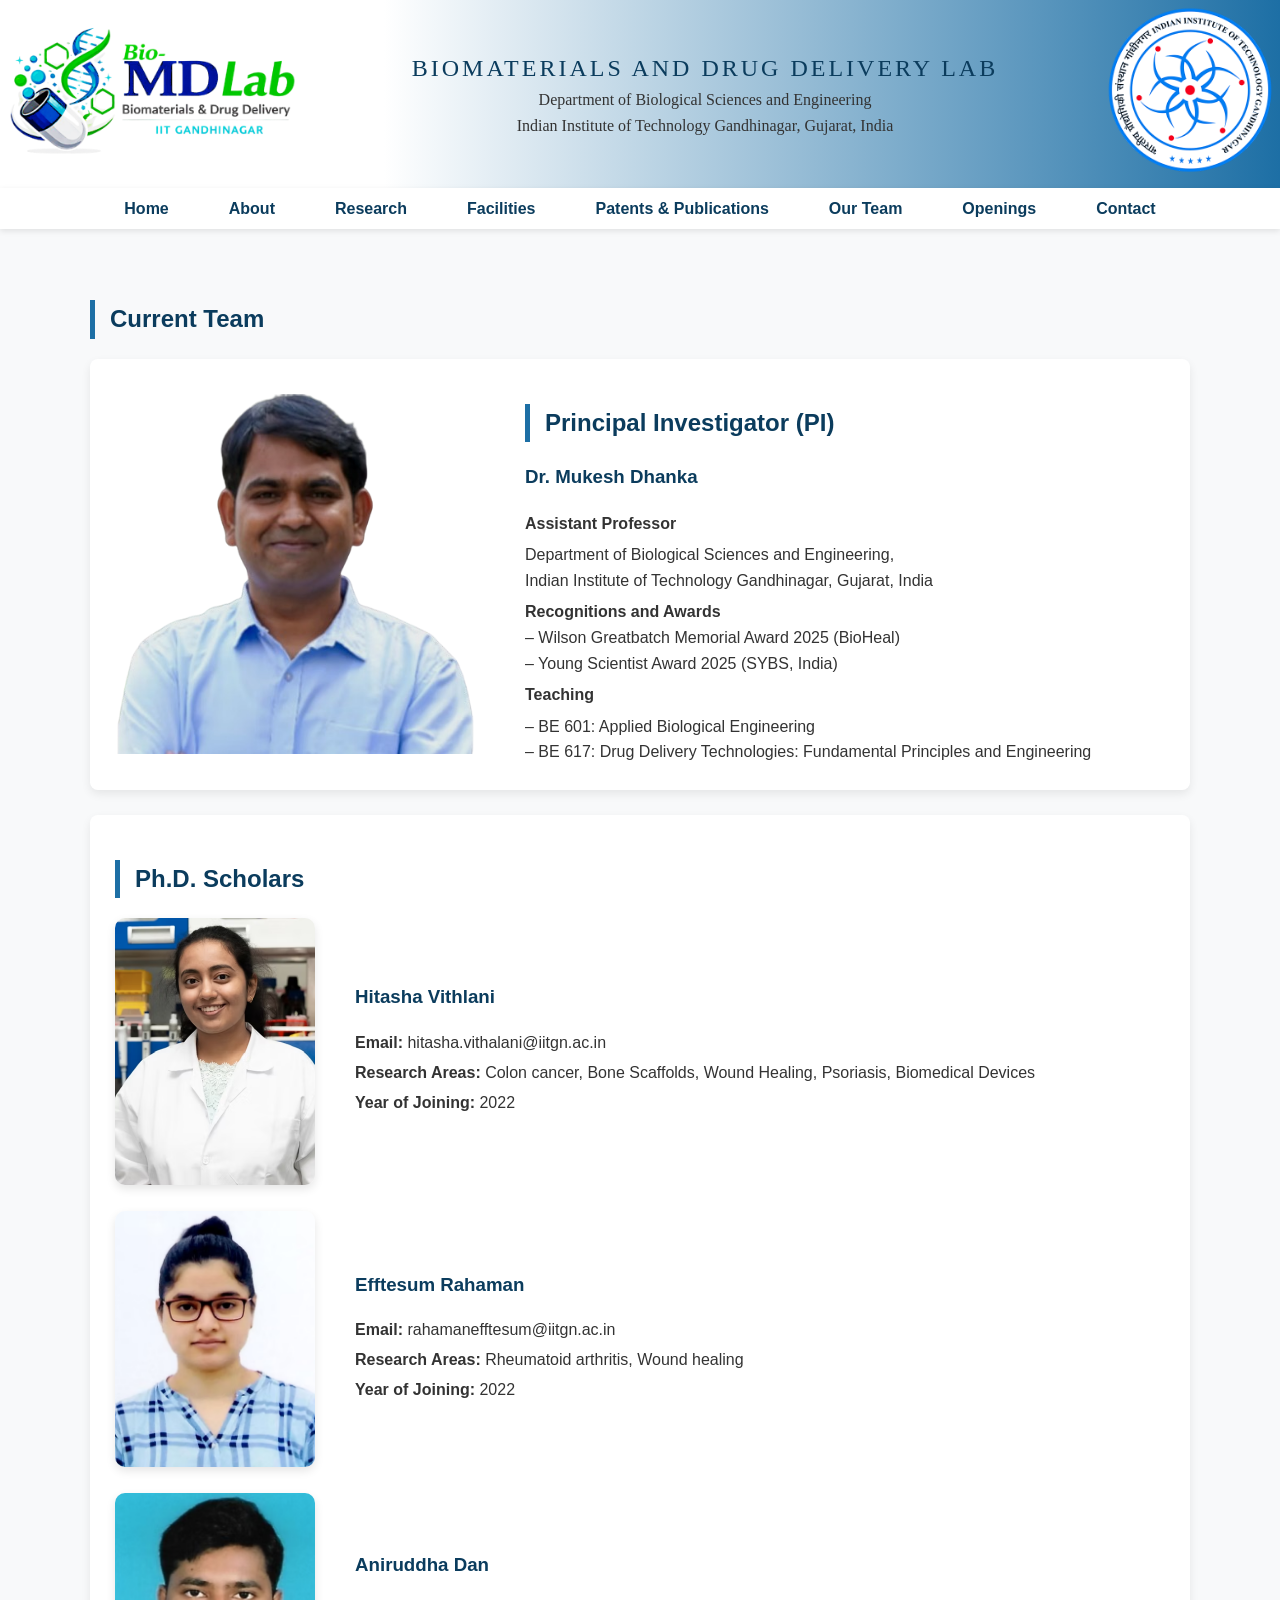
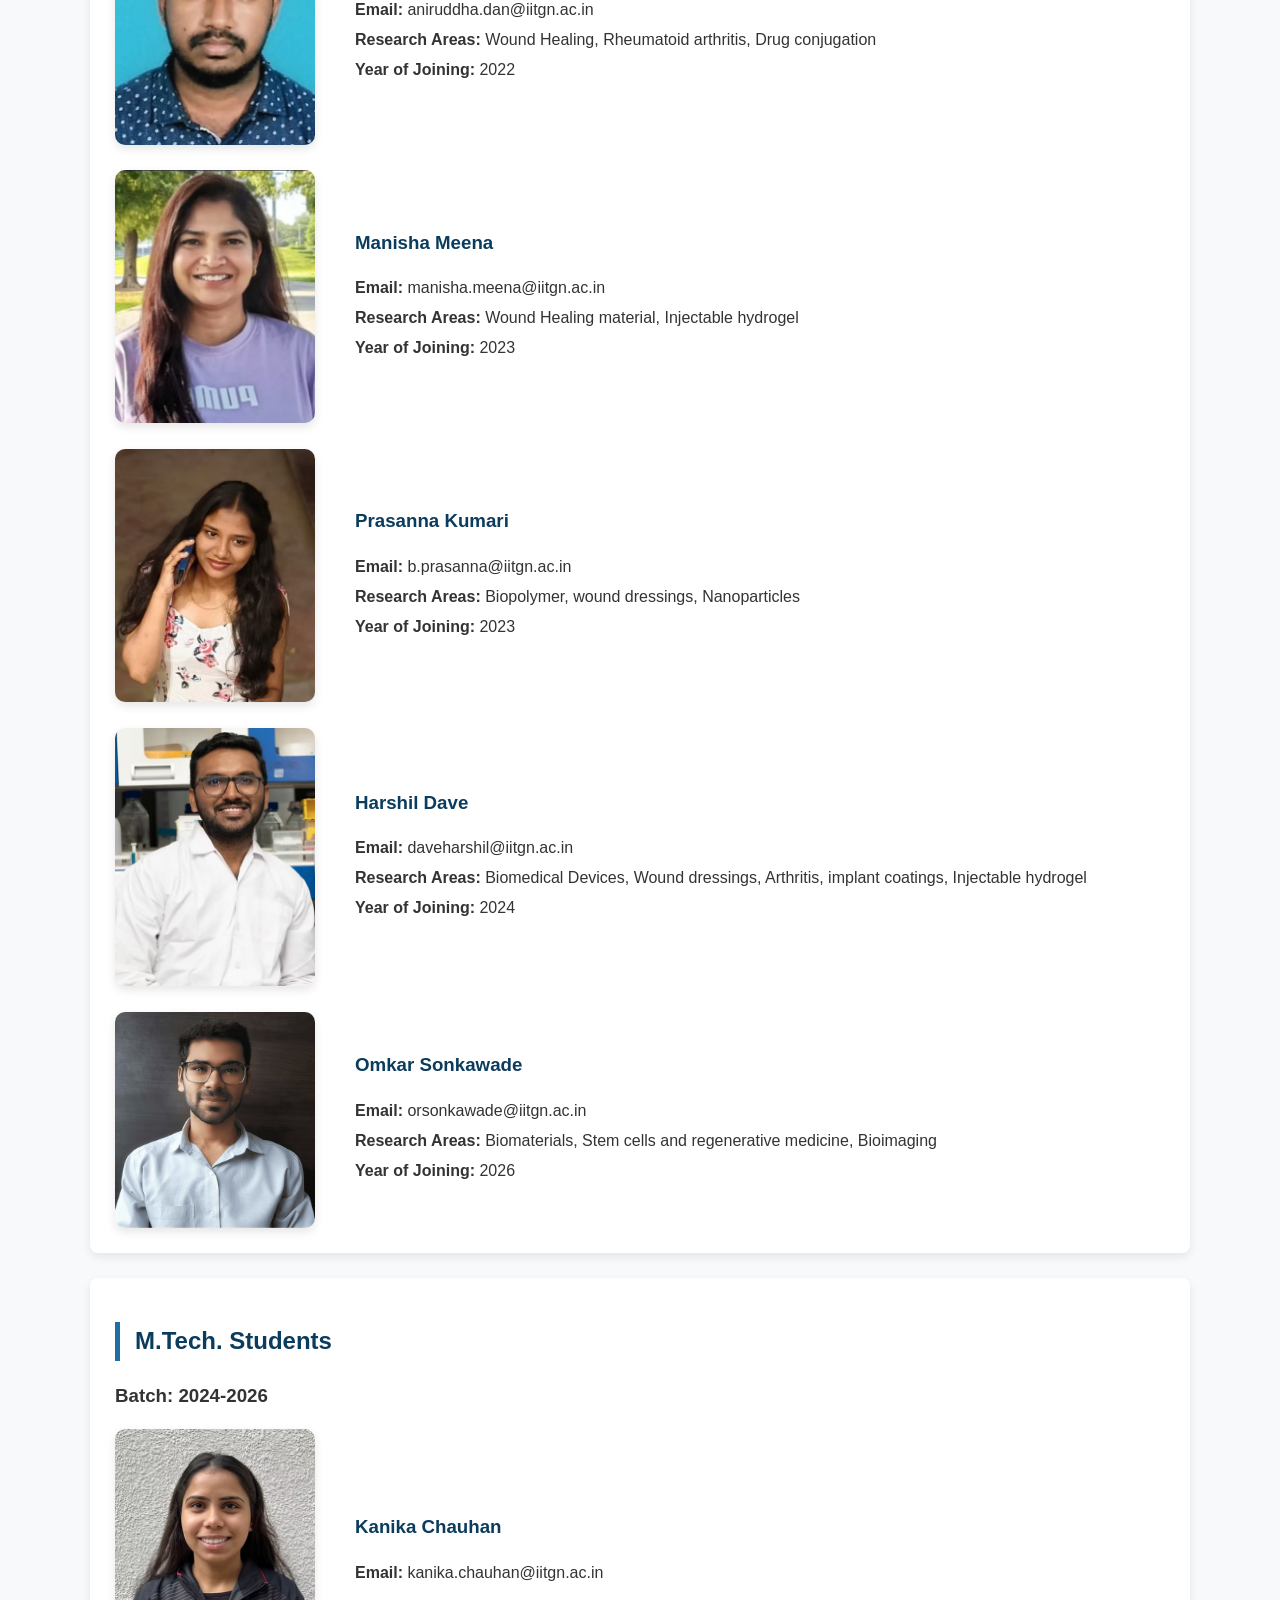
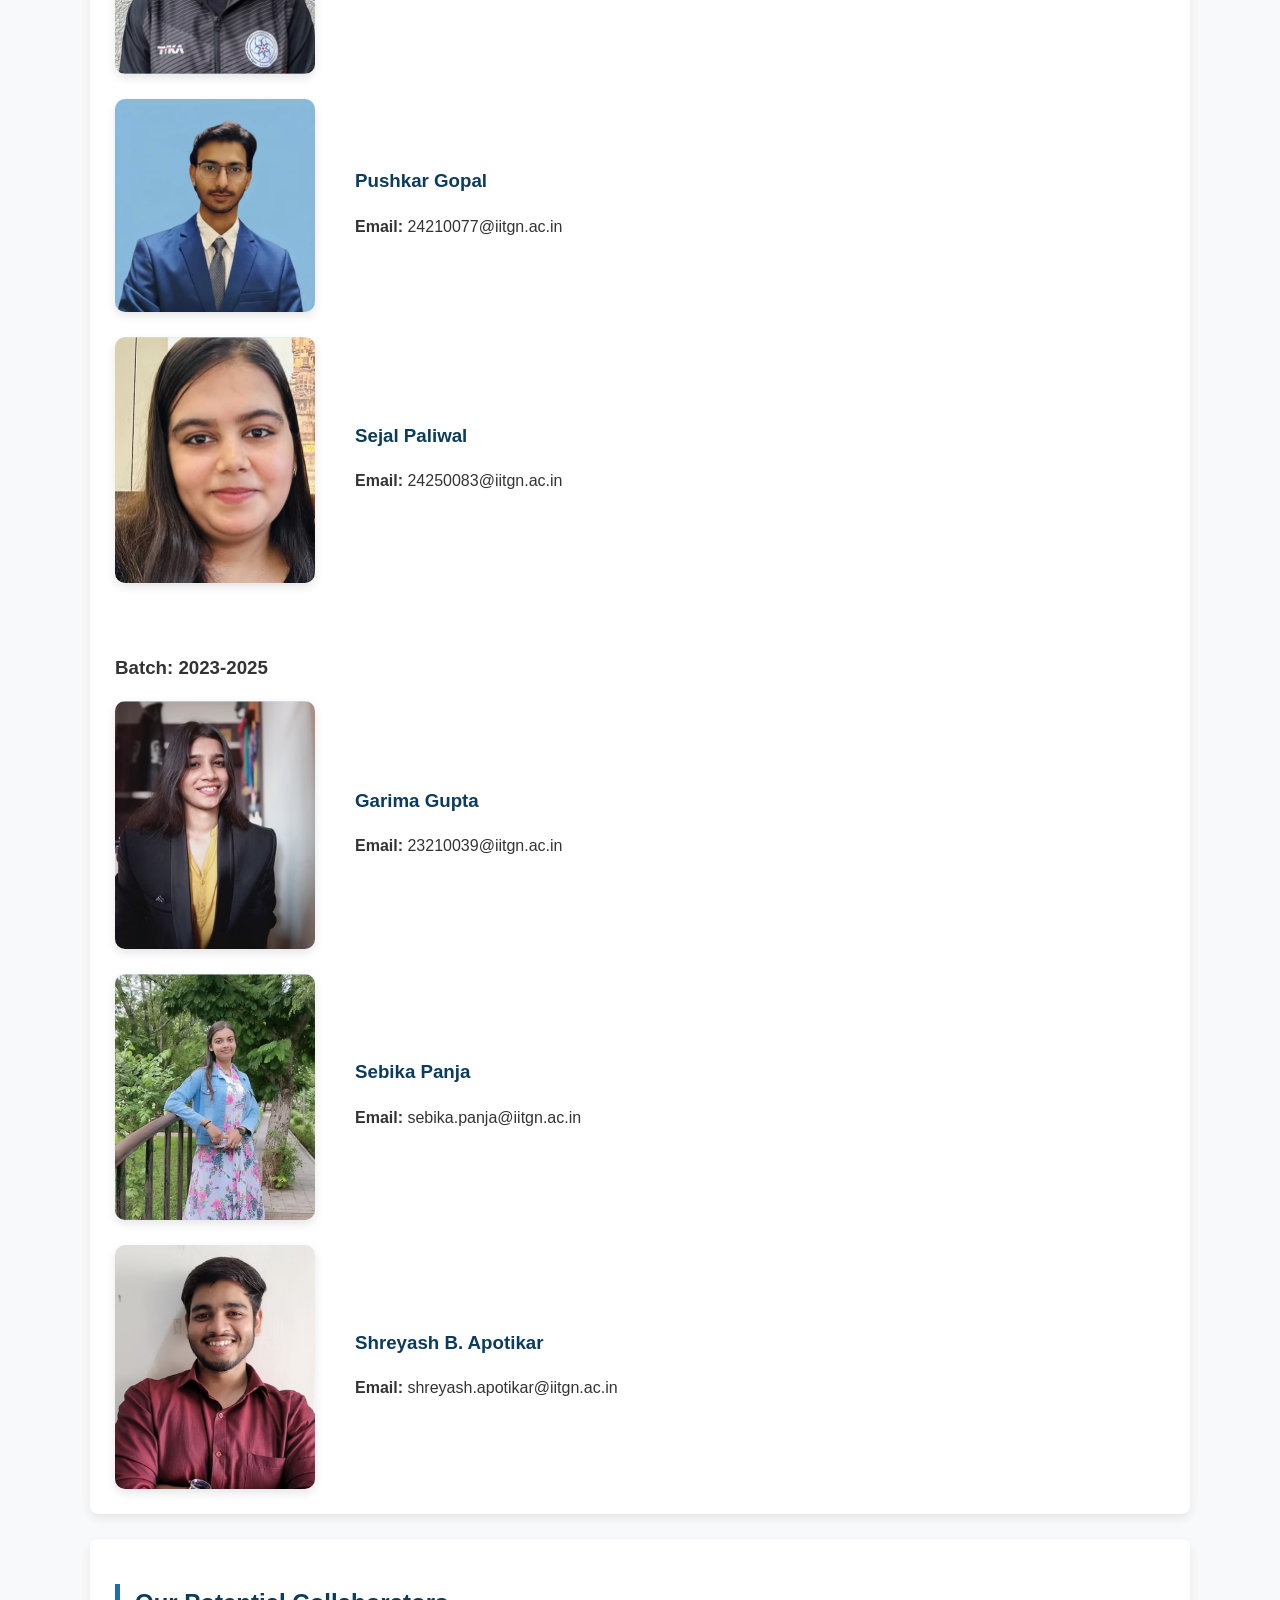
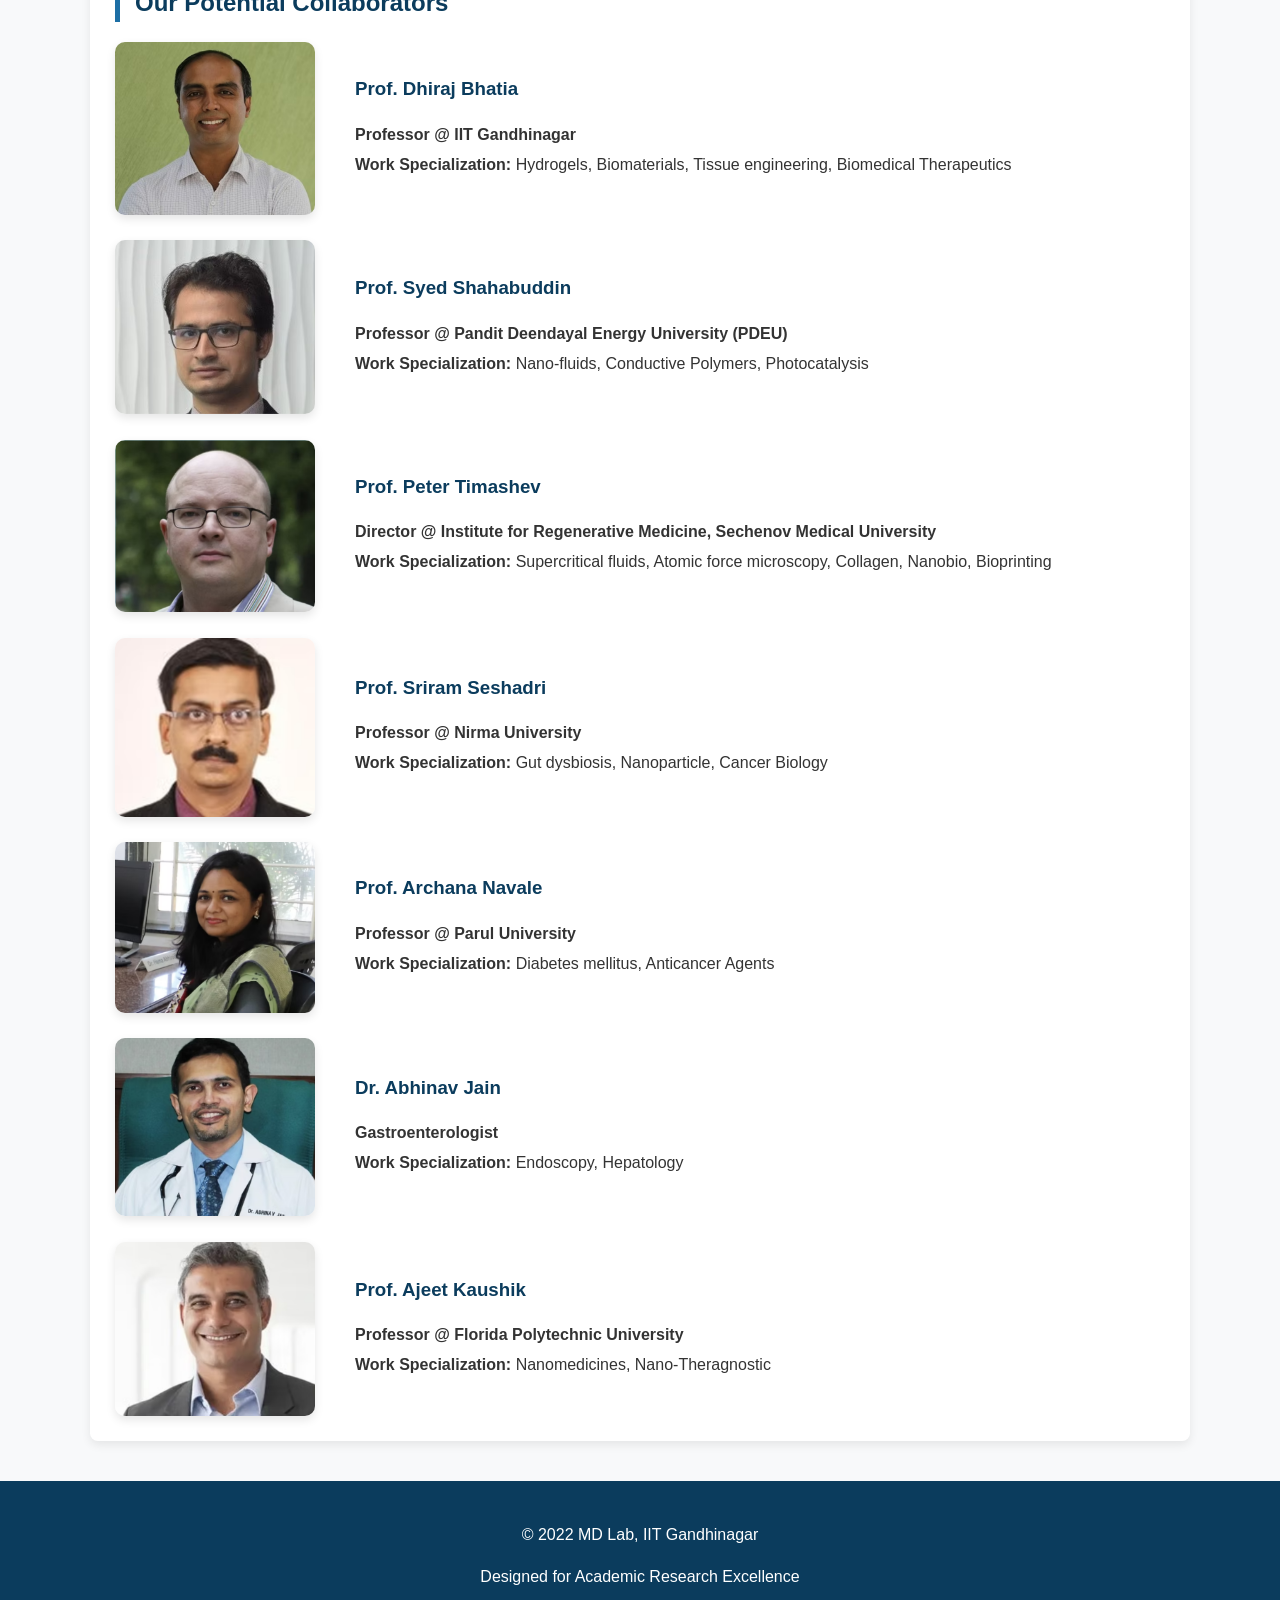
<file: team.html>
<!DOCTYPE html>
<html lang="en">
<head>
    <meta charset="UTF-8">
    <title>MD Lab | Biomaterials & Drug Delivery | IIT Gandhinagar</title>
    <meta name="viewport" content="width=device-width, initial-scale=1.0">
<link rel="stylesheet" href="style.css">
</head>
<body>

<header>
    <div class="header-container">

        <!-- LEFT: MD LAB LOGO -->
        <div class="header-logo">
            <img src="mdlogo.png" alt="MD Lab Logo">
        </div>

        <div class="header-text">
    <p style="text-align: center;">
        <span class="lab-title">Biomaterials and Drug Delivery Lab</span><br>
        <span class="lab-subtitle">
	Department of Biological Sciences and Engineering<br>
	Indian Institute of Technology Gandhinagar, Gujarat, India
        </span>
	
    </p>
</div>

        <!-- RIGHT: IIT GN LOGO -->
        <div class="header-iit-logo">
            <img src="iitgn_logo.png" alt="IIT Gandhinagar Logo">
        </div>

    </div>
</header>

<nav>
	<button class="nav-toggle" aria-label="Toggle navigation">
    <span></span><span></span><span></span>
  </button>
    <ul>
        <li><a href="index.html">Home</a></li>
	<li><a href="index.html#about">About</a></li>
        <li><a href="index.html#research">Research</a></li>
        <li><a href="index.html#facilities">Facilities</a></li>
        <li><a href="publications.html">Patents & Publications</a></li>
        <li><a href="team.html">Our Team</a></li>
        <li><a href="openings.html">Openings</a></li>
        <li><a href="contact.html">Contact</a></li>
    </ul>
</nav><section id="team">
<br>
<br>
    <h2>Current Team</h2>

    <div class="card pi-profile">
        <img src="mukesh.png" alt="Dr. Mukesh Dhanka">

        <div class="pi-details">
	    <h2> Principal Investigator (PI)</h2>
            <h3>Dr. Mukesh Dhanka</h3>

            <p><strong>Assistant Professor</strong></p>
            <p>
                Department of Biological Sciences and Engineering,<br>
                Indian Institute of Technology Gandhinagar, Gujarat, India
            </p>

            <b><p>Recognitions and Awards</b><br>
            
            – Wilson Greatbatch Memorial Award 2025 (BioHeal)<br>
            – Young Scientist Award 2025 (SYBS, India)
            

            <b><p>Teaching</p></b>
            – BE 601: Applied Biological Engineering<br>
            – BE 617: Drug Delivery Technologies: Fundamental Principles and Engineering
        </div>
 </div>
	<div class="card">
    <h2 class="section-title">Ph.D. Scholars</h2>

    <div class="phd-profile">
        <img src="Hitasha.png" alt="Hitasha Vithlani">

        <div class="phd-details">
            <h3>Hitasha Vithlani</h3>

            <p><b>Email:</b> hitasha.vithalani@iitgn.ac.in</p>
            <p><b>Research Areas:</b> Colon cancer, Bone Scaffolds, Wound Healing, Psoriasis, Biomedical Devices</p>
            <p><b>Year of Joining:</b> 2022</p>
        </div>
	</div>
<br>
	<div class="phd-profile">
	<img src="Efftesum.png" alt="Efftesum">

        <div class="phd-details">
            <h3>Efftesum Rahaman</h3>
            <p><b>Email:</b> rahamanefftesum@iitgn.ac.in</p>
            <p><b>Research Areas:</b> Rheumatoid arthritis, Wound healing</p>
            <p><b>Year of Joining:</b> 2022</p>
	</div>
	</div>
<br>
	<div class="phd-profile">
	<img src="Annirudha.png" alt="Annirudha">

        <div class="phd-details">
            <h3>Aniruddha Dan</h3>
            <p><b>Email:</b> aniruddha.dan@iitgn.ac.in</p>
            <p><b>Research Areas:</b> Wound Healing, Rheumatoid arthritis, Drug conjugation</p>
            <p><b>Year of Joining:</b> 2022</p>
	</div>
	</div>
<br>
	<div class="phd-profile">
	<img src="Manisha.png" alt="Manisha">

        <div class="phd-details">
            <h3>Manisha Meena</h3>

            <p><b>Email:</b>  manisha.meena@iitgn.ac.in</p>
            <p><b>Research Areas:</b> Wound Healing material, Injectable hydrogel </p>
            <p><b>Year of Joining:</b> 2023</p>
	</div>
	</div>
<br>
	<div class="phd-profile">
	<img src="Prasanna.png" alt="Prasanna">

        <div class="phd-details">
            <h3>Prasanna Kumari</h3>

            <p><b>Email:</b> b.prasanna@iitgn.ac.in</p>
            <p><b>Research Areas:</b> Biopolymer, wound dressings, Nanoparticles</p>
            <p><b>Year of Joining:</b> 2023</p>
	</div>
	</div>
<br>
	<div class="phd-profile">
	<img src="Harshil.png" alt="Harshil">

        <div class="phd-details">
            <h3>Harshil Dave</h3>

            <p><b>Email:</b> daveharshil@iitgn.ac.in</p>
            <p><b>Research Areas:</b> Biomedical Devices, Wound dressings, Arthritis, implant coatings, Injectable hydrogel</p>
            <p><b>Year of Joining:</b> 2024</p>
	</div>
	</div>
<br>
	<div class="phd-profile">
	<img src="Omkar.jpeg" alt="Omkar">

        <div class="phd-details">
            <h3>Omkar Sonkawade</h3>

            <p><b>Email:</b> orsonkawade@iitgn.ac.in</p>
            <p><b>Research Areas:</b> Biomaterials, Stem cells and regenerative medicine, Bioimaging</p>
            <p><b>Year of Joining:</b> 2026</p>
	</div>
	</div>

</div>

<div class="card">
    <h2 class="section-title">M.Tech. Students</h2>
    <h3>Batch: 2024-2026</h3>
    <div class="phd-profile">
        <img src="Kanika.png" alt="Kanika Chauhan">
        <div class="phd-details">
            <h3>Kanika Chauhan</h3>
            <p><b>Email:</b> kanika.chauhan@iitgn.ac.in</p>        
        </div>
	</div>
<br>
	<div class="phd-profile">	
	<img src="Pushkar.jpg" alt="Pushkar Gopal">
        <div class="phd-details">
            <h3>Pushkar Gopal</h3>
            <p><b>Email:</b> 24210077@iitgn.ac.in</p>        
        </div>
	</div>

<br>
	<div class="phd-profile">
	<img src="Sejal.png" alt="Sejal Paliwal">
        <div class="phd-details">
            <h3>Sejal Paliwal</h3>
            <p><b>Email:</b> 24250083@iitgn.ac.in</p>        
        </div>
	</div>
<br>
<br>
    <h3>Batch: 2023-2025</h3>
    <div class="phd-profile">
        <img src="Garima.png" alt="Garima Gupta">
        <div class="phd-details">
            <h3>Garima Gupta</h3>
            <p><b>Email:</b> 23210039@iitgn.ac.in</p>        
        </div>
	</div>
<br>
	<div class="phd-profile">	
	<img src="Sebika.png" alt="Sebika Panja">
        <div class="phd-details">
            <h3>Sebika Panja</h3>
            <p><b>Email:</b> sebika.panja@iitgn.ac.in</p>        
        </div>
	</div>

<br>
	<div class="phd-profile">
	<img src="Shreyash.png" alt="Shreyash  B. Apotikar ">
        <div class="phd-details">
            <h3>Shreyash  B. Apotikar </h3>
            <p><b>Email:</b> shreyash.apotikar@iitgn.ac.in </p>        
        </div>
	</div>

</div>



<div class="card">
    <h2 class="section-title">Our Potential Collaborators</h2>

    <div class="phd-profile">
        <img src="Dhiraj.png" alt="Prof. Dhiraj Bhatia">

        <div class="phd-details">
            <h3>Prof. Dhiraj Bhatia</h3>

            <p><b>Professor @ IIT Gandhinagar</b></p>
            <p><b>Work Specialization:</b> Hydrogels, Biomaterials, Tissue engineering, Biomedical Therapeutics</p>
        </div>
	</div>
<br>
	<div class="phd-profile">
	<img src="Syed.png" alt="Prof. Syed Shahabuddin">

        <div class="phd-details">
            <h3>Prof. Syed Shahabuddin</h3>
            <p><b>Professor @ Pandit Deendayal Energy University (PDEU)</b></p>
            <p><b>Work Specialization:</b> Nano-fluids, Conductive Polymers, Photocatalysis</p>
	</div>
	</div>
<br>
	<div class="phd-profile">
	<img src="Peter.png" alt="Prof. Peter Timashev">

        <div class="phd-details">
            <h3>Prof. Peter Timashev</h3>
            <p><b>Director @ Institute for Regenerative Medicine, Sechenov Medical University</b></p>
	<p><b>Work Specialization:</b> Supercritical fluids, Atomic force microscopy, Collagen, Nanobio, Bioprinting</p>
      	</div>
	</div>
<br>
	<div class="phd-profile">
	<img src="Sriram.png" alt="Prof. Sriram Seshadri">

        <div class="phd-details">
            <h3>Prof. Sriram Seshadri</h3>
            <p><b>Professor @ Nirma University</b></p>
            <p><b>Work Specialization:</b> Gut dysbiosis, Nanoparticle, Cancer Biology</p>
	</div>
	</div>
<br>
	<div class="phd-profile">
	<img src="Archana.png" alt="Prof. Archana Navale">
        <div class="phd-details">
            <h3>Prof. Archana Navale</h3>
            <p><b>Professor @ Parul University</b></p>
	<p><b>Work Specialization:</b> Diabetes mellitus, Anticancer Agents</p>
      	</div>
	</div>
<br>
	<div class="phd-profile">
	<img src="Abhinav.png" alt="Dr. Abhinav Jain">

        <div class="phd-details">
            <h3>Dr. Abhinav Jain</h3>
            <p><b>Gastroenterologist</b></p>
            <p><b>Work Specialization:</b> Endoscopy, Hepatology</p>
	</div>
	</div>
<br>
	<div class="phd-profile">
	<img src="Ajeet.png" alt="Prof. Ajeet Kaushik">

        <div class="phd-details">
            <h3>Prof. Ajeet Kaushik</h3>
            <p><b>Professor @ Florida Polytechnic University</b></p>
	<p><b>Work Specialization:</b> Nanomedicines, Nano-Theragnostic</p>
      	</div>
	</div>
</div>
</section>


<footer>
    <p>© 2022 MD Lab, IIT Gandhinagar</p>
    <p>Designed for Academic Research Excellence</p>
</footer>
<script>
  const toggle = document.querySelector('.nav-toggle');
  const navUl = document.querySelector('nav ul');
  toggle.addEventListener('click', function () {
    toggle.classList.toggle('open');
    navUl.classList.toggle('open');
  });
  navUl.querySelectorAll('a').forEach(function (link) {
    link.addEventListener('click', function () {
      toggle.classList.remove('open');
      navUl.classList.remove('open');
    });
  });
</script>
</body>
</html>
</file>
<file: style.css>
/* =====================================================
   GLOBAL SETTINGS & ANIMATIONS
===================================================== */
html {
    scroll-behavior: smooth;
}

body {
    margin: 0;
    font-family: "Segoe UI", Arial, sans-serif;
    line-height: 1.6;
    color: #333;
    background-color: #f8f9fa;
}

/* Fade Up (used across site) */
@keyframes fadeUp {
    from {
        opacity: 0;
        transform: translateY(30px);
    }
    to {
        opacity: 1;
        transform: translateY(0);
    }
}

/* Fade In Left (home header only) */
@keyframes fadeInLeft {
    from {
        opacity: 0;
        transform: translateX(-40px);
    }
    to {
        opacity: 1;
        transform: translateX(0);
    }
}

/* =====================================================
   HEADER
===================================================== */
header {
    background: linear-gradient(to right, #ffffff 30%, #1d6fa5 100%);
    padding: 5px;
    overflow: hidden;
}

.header-container {
    max-width: 1300px;
    margin: auto;
    display: flex;
    align-items: center;
    justify-content: space-between;
    gap: 30px;
}

/* Logos & text (default = no animation) */
.header-logo img,
.header-text,
.header-iit-logo img {
    opacity: 1;
    animation: none;
}

/* home page header animation */
.home .header-logo img {
    opacity: 0;
    animation: fadeInLeft 1.2s ease-out forwards;
}

.home .header-text {
    opacity: 0;
    animation: fadeInLeft 1.2s ease-out forwards;
    animation-delay: 0.15s;
}

.home .header-iit-logo img {
    opacity: 0;
    animation: fadeInLeft 1.2s ease-out forwards;
    animation-delay: 0.3s;
}

/* Logo sizing */
.header-logo img {
    max-width: 300px;
    width: 100%;
    height: auto;
}

.header-iit-logo img {
    max-width: 170px;
    width: 100%;
    height: auto;
}

/* Header Typography */
.lab-title {
    font-family: 'Playfair Display', Georgia, serif;
    font-size: 1.5rem;
    font-weight: 500;
    letter-spacing: 3px;
    color: #0b3c5d;
    text-transform: uppercase;
}

.lab-subtitle {
    font-family: "Times New Roman", Georgia, serif;
    font-size: 1rem;
    font-weight: 500;
    color: #333;
    line-height: 1.5;
}

/* =====================================================
   NAVIGATION
===================================================== */
nav {
    background: #ffffff;
    box-shadow: 0 2px 6px rgba(0,0,0,0.1);
    position: sticky;
    top: 0;
    z-index: 100;
}

/* Hamburger button — hidden on desktop */
.nav-toggle {
    display: none;
    background: none;
    border: none;
    cursor: pointer;
    padding: 10px 16px;
    flex-direction: column;
    gap: 5px;
}

.nav-toggle span {
    display: block;
    width: 24px;
    height: 2px;
    background: #0b3c5d;
    border-radius: 2px;
    transition: all 0.3s ease;
}

/* Hamburger → X animation */
.nav-toggle.open span:nth-child(1) {
    transform: translateY(7px) rotate(45deg);
}
.nav-toggle.open span:nth-child(2) {
    opacity: 0;
}
.nav-toggle.open span:nth-child(3) {
    transform: translateY(-7px) rotate(-45deg);
}

nav ul {
    display: flex;
    justify-content: center;
    align-items: center;
    list-style: none;
    padding: 8px;
    margin: 0;
    gap: 60px;
    flex-wrap: nowrap;
}

nav ul li {
    margin: 0;
}

nav ul li a {
    text-decoration: none;
    color: #0b3c5d;
    font-weight: 600;
    white-space: nowrap;
}

nav ul li a:hover {
    color: #1d6fa5;
}

/* =====================================================
   SECTIONS & CARDS (Fade-up on load)
===================================================== */
section {
    padding: 0 20px;
    max-width: 1100px;
    margin: auto;
    opacity: 0;
    transform: translateY(30px);
    animation: fadeUp 1s ease-out forwards;
    animation-delay: 0.2s;
}

section h2 {
    color: #0b3c5d;
    margin-bottom: 20px;
    border-left: 5px solid #1d6fa5;
    padding-left: 15px;
}

.card {
    background: white;
    padding: 25px;
    margin-bottom: 25px;
    border-radius: 8px;
    box-shadow: 0 4px 10px rgba(0,0,0,0.08);
    opacity: 0;
    transform: translateY(30px);
    animation: fadeUp 1s ease-out forwards;
    animation-delay: 0.3s;
}

/* =====================================================
   LAB VISION LAYOUT
===================================================== */
.lab-vision-container {
    display: flex;
    gap: 40px;
    align-items: flex-start;
    padding: 20px 0;
    opacity: 0;
    transform: translateY(40px);
    animation: fadeUp 1.2s ease-out forwards;
    animation-delay: 0.2s;
}

.lab-vision-text {
    flex: 1;
}

.lab-vision-image img {
    max-width: 390px;
    width: 100%;
    height: auto;
    flex-shrink: 0;
}

/* =====================================================
   PI PROFILE
===================================================== */
.pi-profile {
    display: flex;
    gap: 50px;
    align-items: center;
    flex-wrap: wrap;
}

.pi-profile img {
    width: 360px;
    height: auto;
}

.pi-details h3 {
    margin-top: 0;
    color: #0b3c5d;
}

.pi-details p {
    margin: 6px 0;
}

.pi-details ul {
    margin: 8px 0 15px 20px;
}

/* =====================================================
   PhD PROFILE
===================================================== */
.phd-profile {
    display: flex;
    gap: 40px;
    align-items: center;
    flex-wrap: wrap;
}

.phd-profile img {
    width: 200px;
    height: auto;
    object-fit: cover;
    border-radius: 10px;
    box-shadow: 0 4px 10px rgba(0,0,0,0.1);
}

.phd-details h3 {
    margin-top: 0;
    color: #0b3c5d;
}

.phd-details p {
    margin: 6px 0;
    line-height: 1.5;
}

.phd-details ul {
    margin: 8px 0 15px 20px;
}

/* =====================================================
   CONTACT
===================================================== */
.contact-card {
    display: flex;
    gap: 30px;
    align-items: stretch;
}

.contact-text {
    flex: 1.2;
}

.contact-map {
    flex: 1;
    min-height: 260px;
    border-radius: 8px;
    overflow: hidden;
    box-shadow: 0 4px 10px rgba(0,0,0,0.1);
}

/* =====================================================
   NEWS
===================================================== */
.news-list {
    list-style-type: decimal;
    padding-left: 32px;
}

.news-list > li {
    list-style-position: outside;
}

.news-card {
    display: flex;
    gap: 30px;
    align-items: flex-start;
    margin-bottom: 25px;
}

.news-text {
    flex: 2;
}

.news-image img {
    max-width: 220px;
    border-radius: 8px;
}

/* =====================================================
   FOOTER
===================================================== */
footer {
    background: #0b3c5d;
    color: white;
    text-align: center;
    padding: 25px 15px;
    margin-top: 40px;
}

/* =====================================================
   RESPONSIVE — TABLET (≤ 900px)
===================================================== */
@media (max-width: 900px) {
    .header-container {
        flex-direction: column;
        align-items: center;
        text-align: center;
        padding: 14px 16px;
        gap: 10px;
    }

    .header-logo img {
        max-width: 200px;
    }

    .header-iit-logo img {
        max-width: 150px;
    }

    .lab-title {
        font-size: 1.1rem;
        letter-spacing: 2px;
    }

    .lab-subtitle {
        font-size: 0.88rem;
    }


    /* Switch to hamburger nav */
    .nav-toggle {
        display: flex;
        margin-left: auto;
    }

    nav {
        display: flex;
        flex-direction: column;
    }

    nav ul {
        display: none;
        flex-direction: column;
        align-items: flex-start;
        gap: 0;
        padding: 0;
        width: 100%;
    }

    nav ul.open {
        display: flex;
    }

    nav ul li {
        width: 100%;
        border-top: 1px solid #e8edf2;
    }

    nav ul li a {
        display: block;
        padding: 12px 20px;
        font-size: 0.95rem;
    }

    nav ul li a:hover {
        background: #f0f6fc;
    }
}

/* =====================================================
   RESPONSIVE — MOBILE (≤ 768px)
===================================================== */
   @media (max-width: 768px) {
   header {
    padding: 14px 16px;
    background: linear-gradient(to bottom, #ffffff 30%, #1d6fa5 100%);
}

    .header-logo,
    .header-iit-logo {
        display: flex;
        justify-content: center;
    }

    .header-text {
        padding: 0;
    }

   section {
        padding: 0 14px;
    }

    .card {
        padding: 18px;
    }

    /* Lab vision */
    .lab-vision-container {
        flex-direction: column;
        text-align: center;
    }

    .lab-vision-image img {
        max-width: 100%;
    }

    /* PI profile */
    .pi-profile {
        flex-direction: column;
        text-align: center;
    }

    .pi-profile img {
        width: 100%;
        max-width: 300px;
    }

    /* PhD profile */
    .phd-profile {
        flex-direction: column;
        align-items: center;
        text-align: center;
    }

    .phd-profile img {
        width: 160px;
    }

    .phd-details {
        text-align: left;
    }

    /* Contact */
    .contact-card {
        flex-direction: column;
    }

    .contact-map {
        height: 260px;
        min-height: unset;
    }

    /* News */
    .news-card {
        flex-direction: column;
        gap: 15px;
    }

    .news-image img {
        max-width: 100%;
        width: 100%;
    }

    /* Typography scale-down */
    .lab-title {
        font-size: 1rem;
        letter-spacing: 1.5px;
    }

    section h2 {
        font-size: 1.2rem;
    }
}

/* =====================================================
   RESPONSIVE — SMALL MOBILE (≤ 480px)
===================================================== */
@media (max-width: 480px) {
    header {
    padding: 12px 14px;
    background: linear-gradient(to bottom, #ffffff 30%, #1d6fa5 100%);
}


    .header-logo img {
        max-width: 170px;
    }

    .header-iit-logo img {
        max-width: 85px;
    }

    .lab-title {
        font-size: 0.95rem;
        letter-spacing: 1.5px;
    }

    .lab-subtitle {
        font-size: 0.78rem;
        color: #555;
    }

    .card {
        padding: 14px;
        border-radius: 6px;
    }

    footer {
        font-size: 0.85rem;
        padding: 18px 12px;
    }
}
</file>
